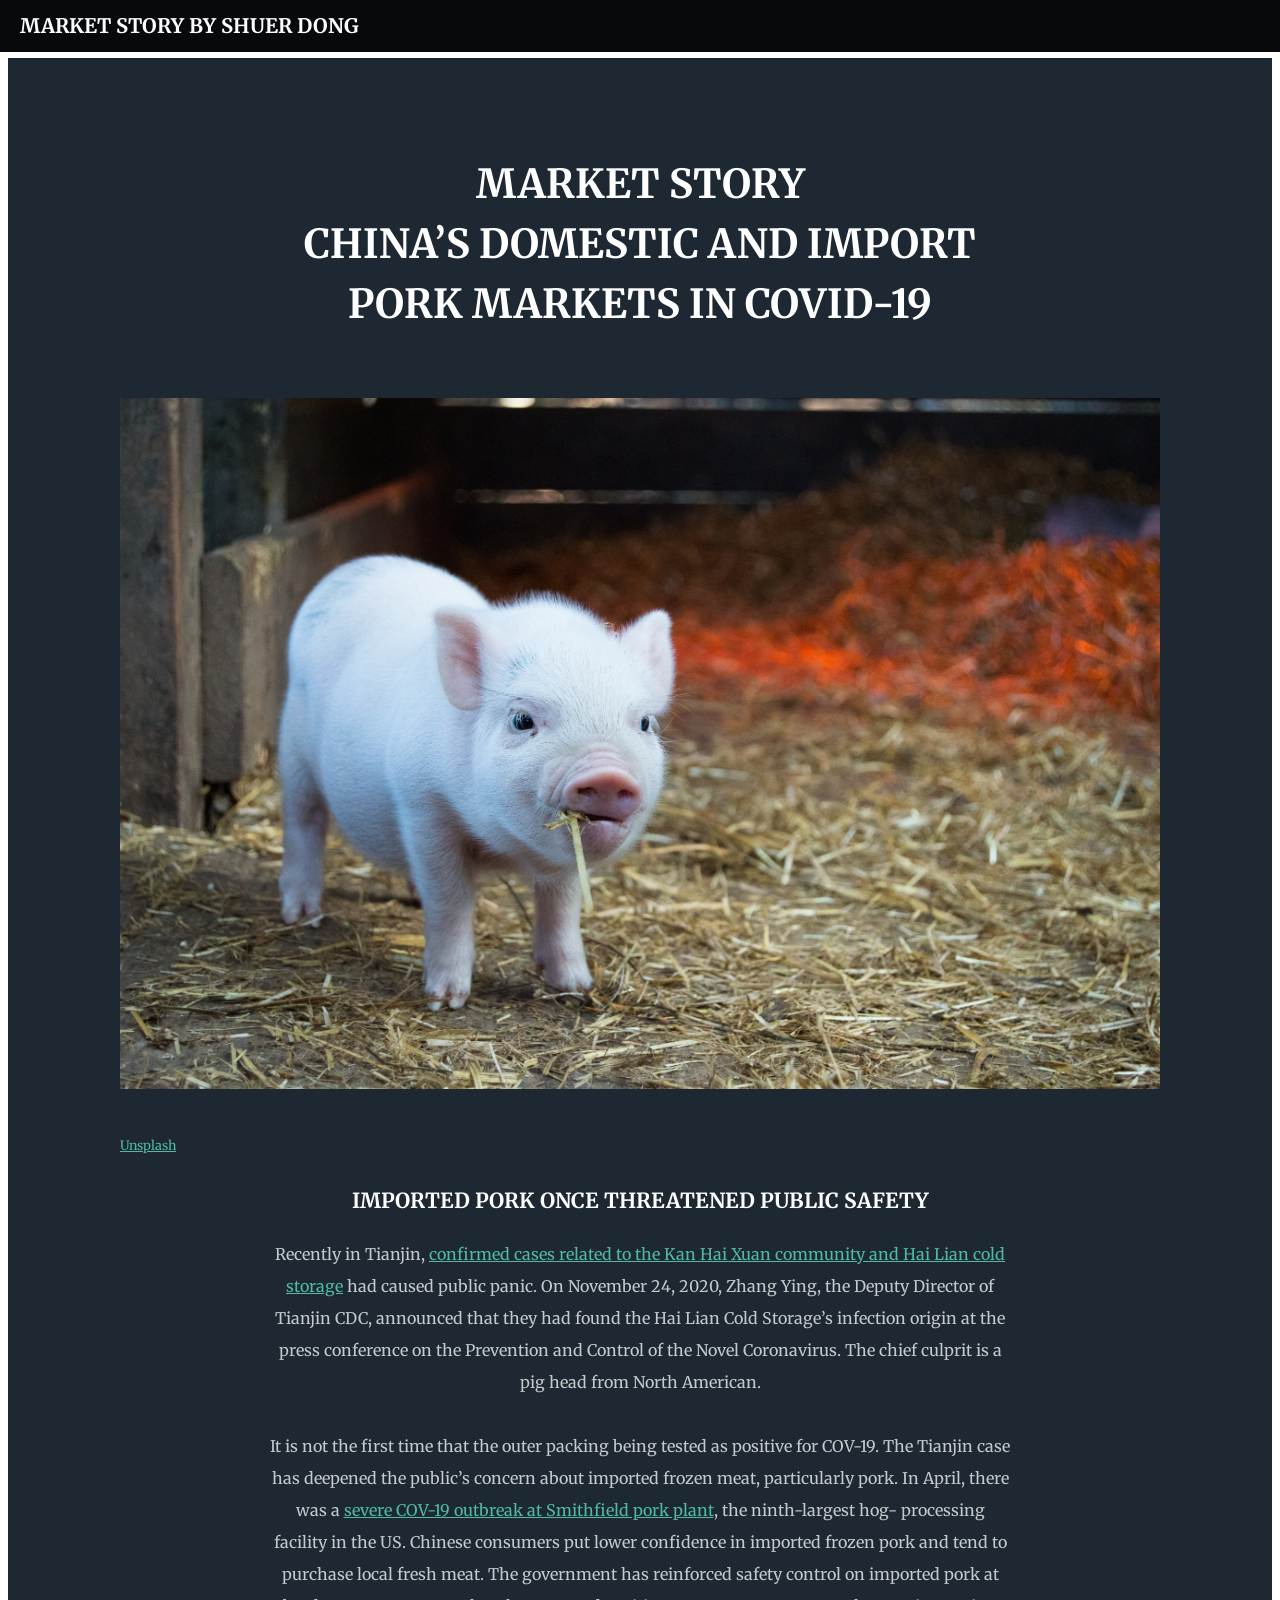
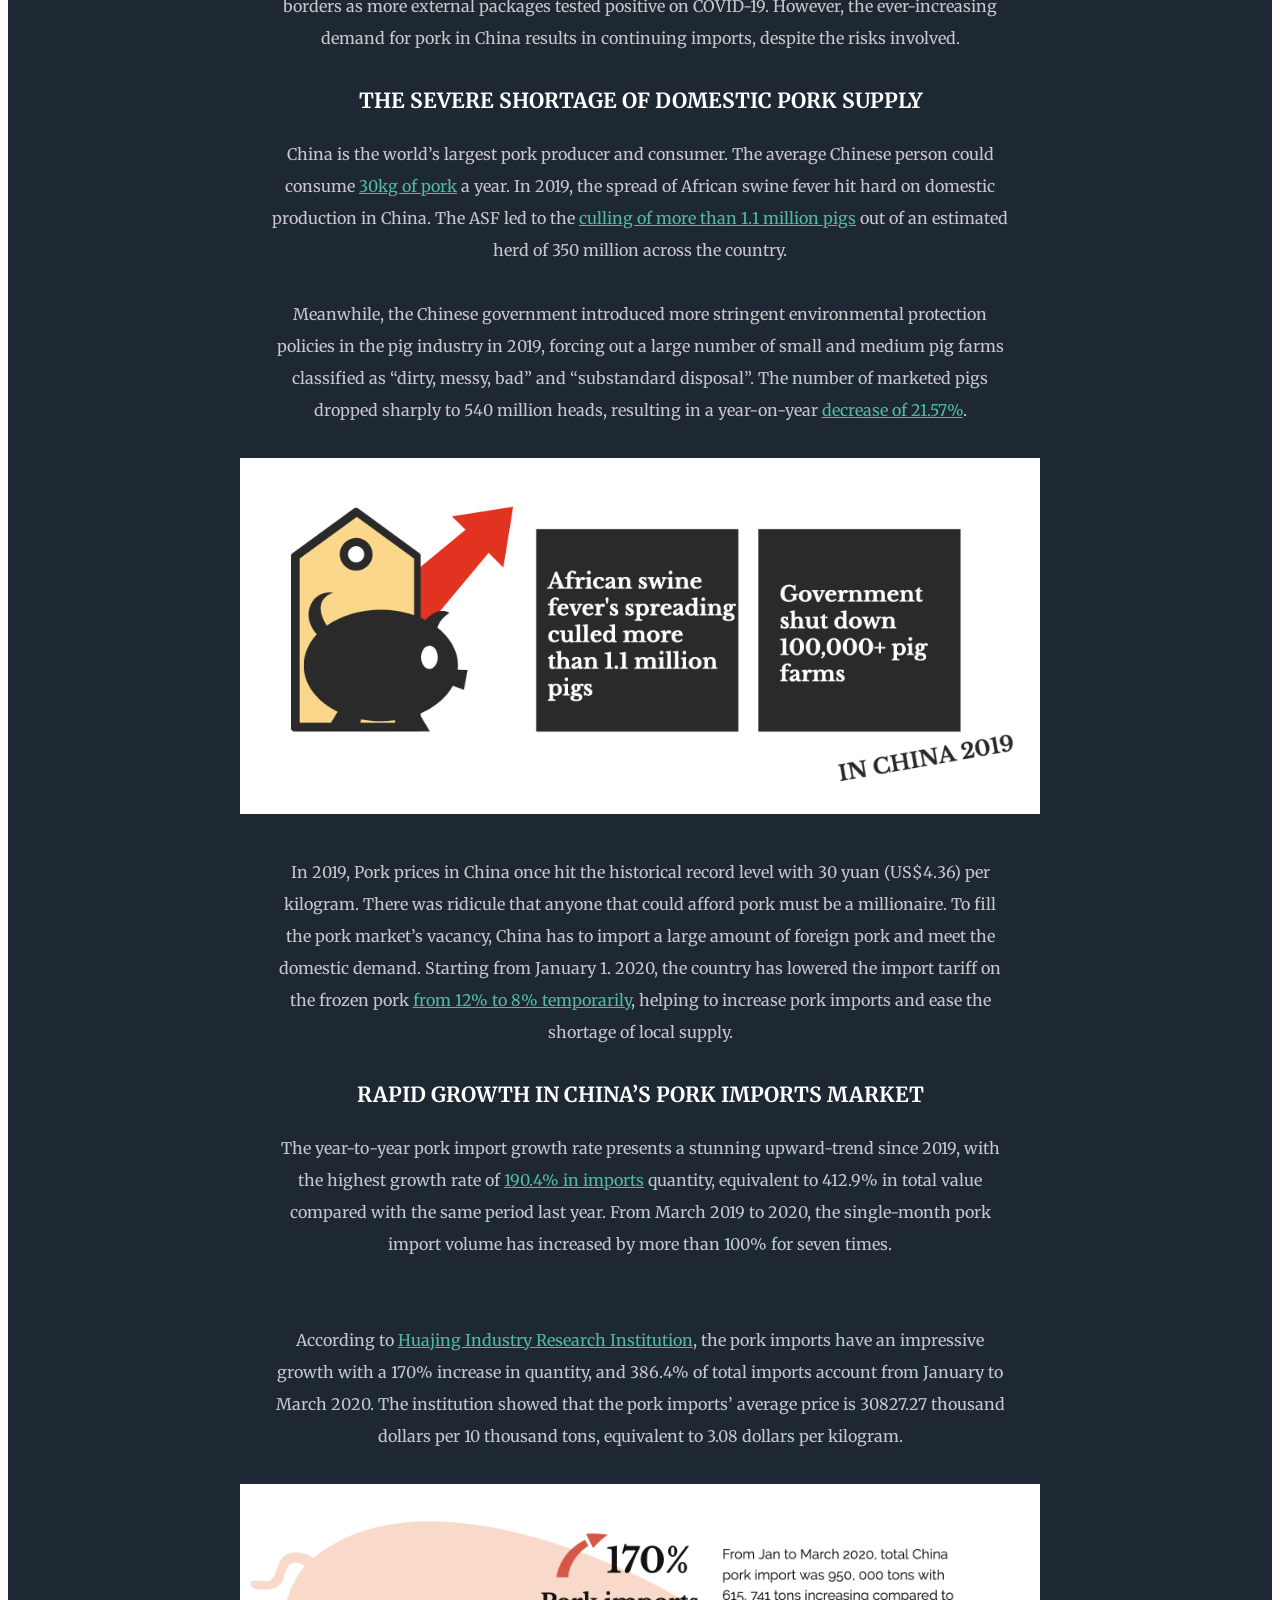
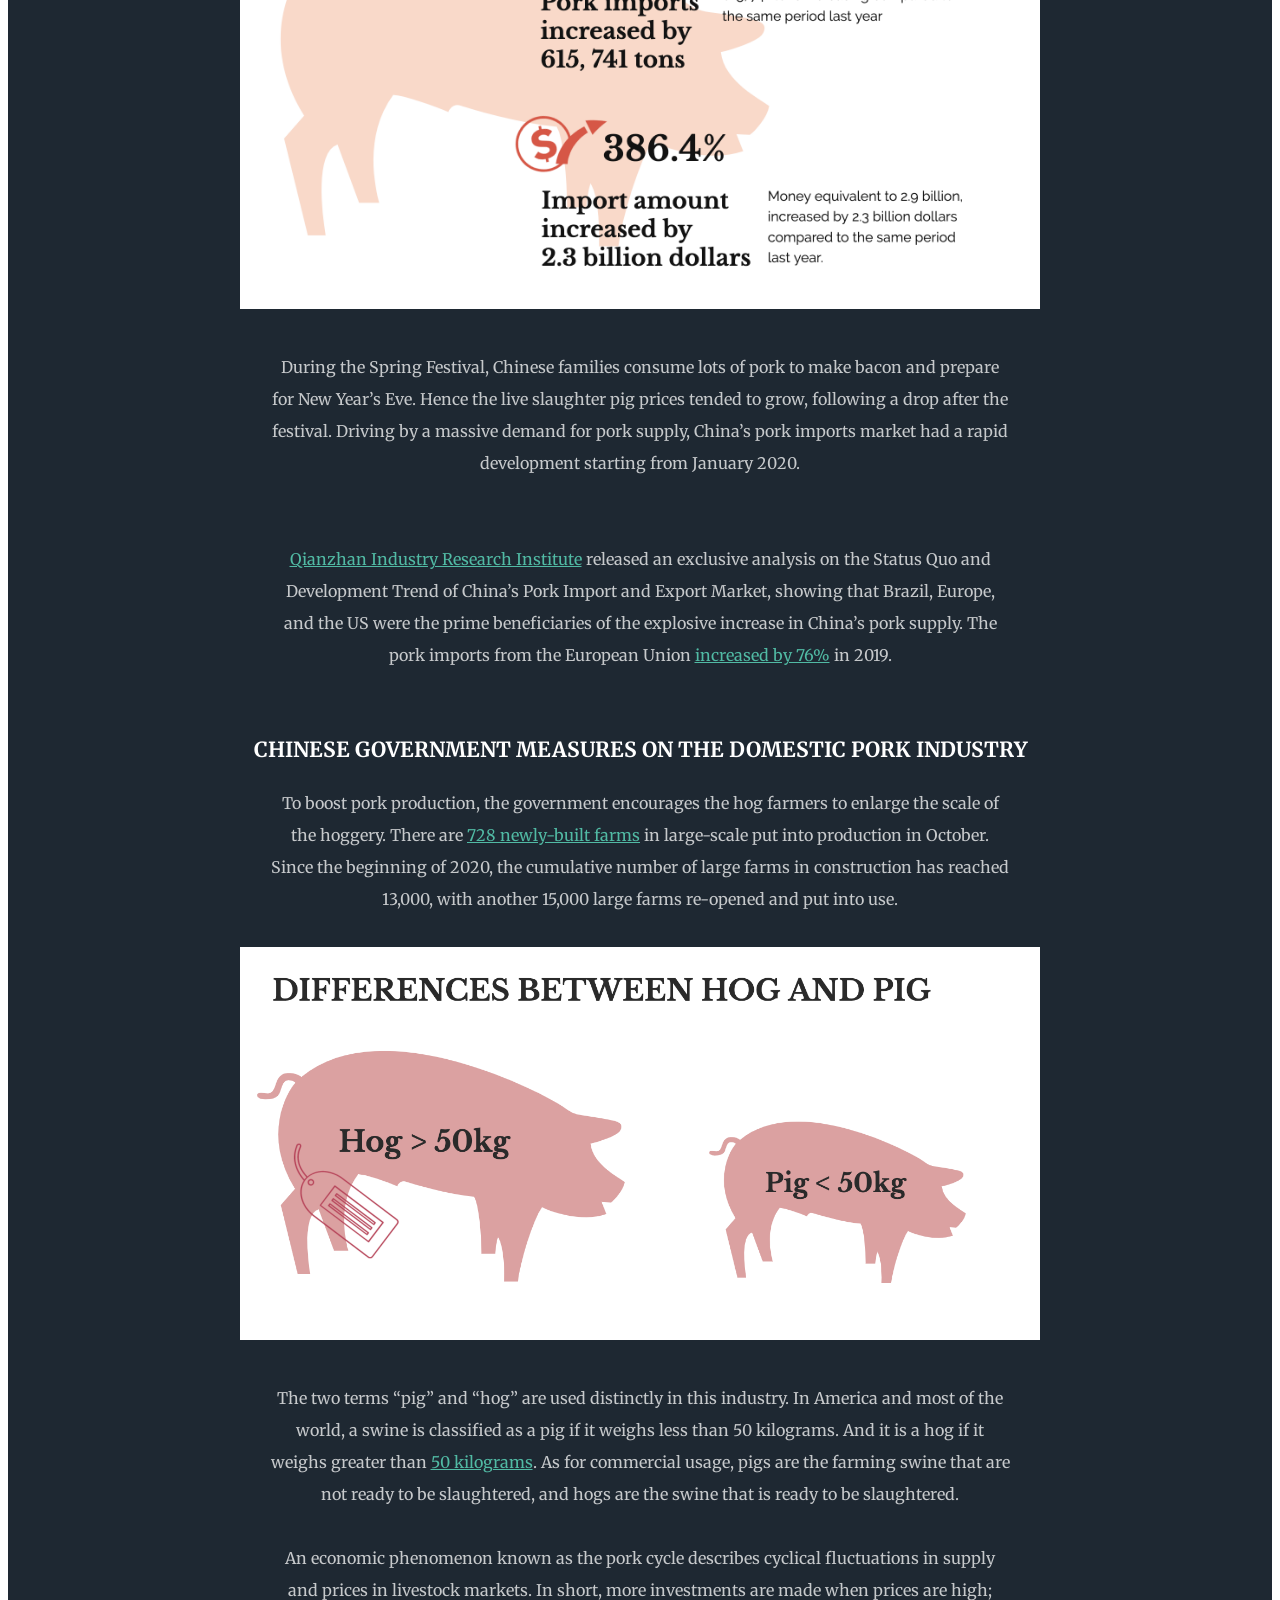
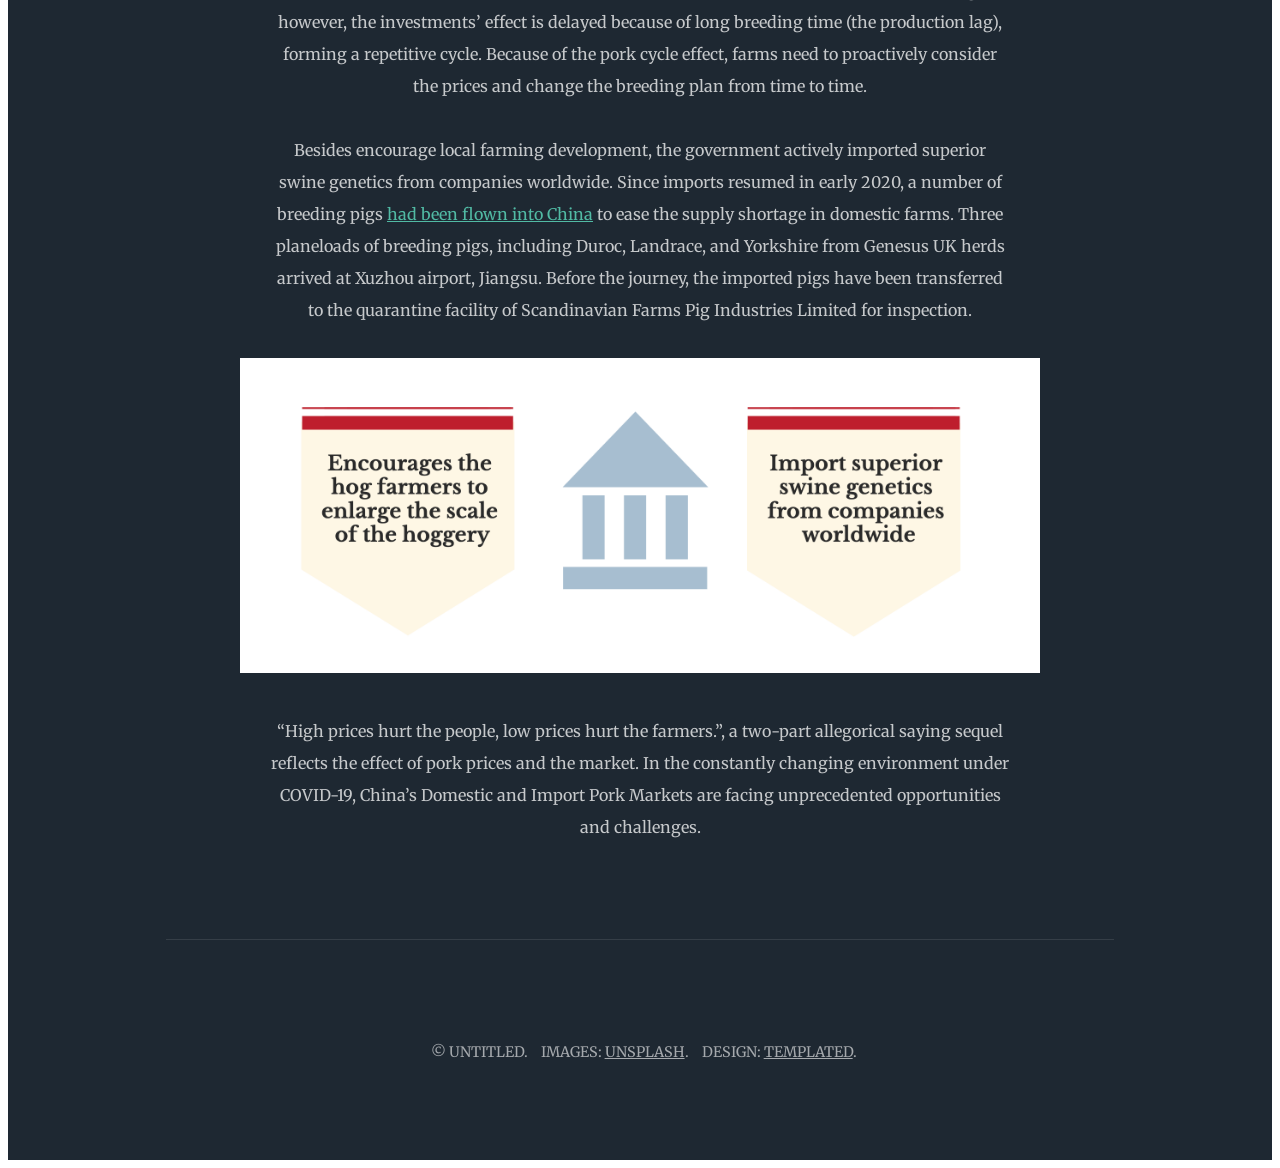
<file: index.html>
<!DOCTYPE HTML>
<!--
	Retrospect by TEMPLATED
	templated.co @templatedco
	Released for free under the Creative Commons Attribution 3.0 license (templated.co/license)
-->
<html>
<head>
    <title>Market Story by Shuer Dong</title>
    <meta charset="utf-8"/>
    <meta name="viewport" content="width=device-width, initial-scale=1"/>
    <!--[if lte IE 8]>
    <script src="assets/js/ie/html5shiv.js"></script><![endif]-->
    <link rel="stylesheet" href="assets/css/main.css"/>
    <!--[if lte IE 8]>
    <link rel="stylesheet" href="assets/css/ie8.css"/><![endif]-->
    <!--[if lte IE 9]>
    <link rel="stylesheet" href="assets/css/ie9.css"/><![endif]-->
    <link rel="stylesheet" type="text/css" href="//fonts.googleapis.com/css?family=Merriweather"/>

</head>
<body>

<!-- Header -->
<header id="header">
    <h1><a href="index.html">Market Story by Shuer Dong</a></h1>
    <!--    <a href="#nav">Menu</a>-->
</header>

<!-- Nav -->
<!--<nav id="nav">-->
<!--    <ul class="links">-->
<!--        <li><a href="index.html">Home</a></li>-->
<!--        <li><a href="generic.html">Generic</a></li>-->
<!--        <li><a href="elements.html">Elements</a></li>-->
<!--    </ul>-->
<!--</nav>-->

<!-- Main -->
<section id="three" class="wrapper style2 special">
    <div class="inner">
        <header class="major narrow">
            <h2>Market Story<br>China’s Domestic and Import Pork Markets in COVID-19</h2>
            <!--            <p>Lorem ipsum dolor sit amet nullam id egestas urna aliquam</p>-->
        </header>

        <div class="img-with-text">
            <a class="image fit"><img src="images/banner.jpeg" alt=""/></a>
            <sub> <a href="http://unsplash.com"> Unsplash</a></sub>
        </div>
<!--        <a class="image fit"><img src="images/banner.jpeg" alt=""/></a>-->


        <header><br>
            <h3>Imported pork once threatened public safety</h3>
        </header>

        <p>
            Recently in Tianjin, <a href="https://news.mydrivers.com/1/725/725912.htm">confirmed cases related to the
            Kan Hai Xuan community and Hai Lian cold storage</a> had
            caused public panic. On November 24, 2020, Zhang Ying, the Deputy Director of Tianjin CDC, announced that
            they had found the Hai Lian Cold Storage’s infection origin at the press conference on the Prevention and
            Control of the Novel Coronavirus. The chief culprit is a pig head from North American.
        </p>

        <p>
            It is not the first time that the outer packing being tested as positive for COV-19. The Tianjin case has
            deepened the public’s concern about imported frozen meat, particularly pork. In April, there was a <a
                href="https://www.bbc.com/news/world-us-canada-52311877">severe
            COV-19 outbreak at Smithfield pork plant</a>, the ninth-largest hog- processing facility in the US. Chinese
            consumers put lower confidence in imported frozen pork and tend to purchase local fresh meat. The government
            has reinforced safety control on imported pork at borders as more external packages tested positive on
            COVID-19. However, the ever-increasing demand for pork in China results in continuing imports, despite the
            risks involved.
        </p>

        <header>
            <h3>The severe shortage of domestic pork supply</h3>
        </header>

        <p>
            China is the world’s largest pork producer and consumer. The average Chinese person could consume <a
                href="https://data.oecd.org/agroutput/meat-consumption.htm">30kg of
            pork</a> a year. In 2019, the spread of African swine fever hit hard on domestic production in China. The
            ASF
            led to the <a
                href="https://www.scmp.com/economy/china-economy/article/3020488/chinas-pork-prices-hit-record-level-2019-due-african-swine">culling
            of more than 1.1 million pigs</a> out of an estimated herd of 350 million across the country.
        </p>

        <p>
            Meanwhile, the Chinese government introduced more stringent environmental protection policies in the pig
            industry in 2019, forcing out a large number of small and medium pig farms classified as “dirty, messy, bad”
            and “substandard disposal”. The number of marketed pigs dropped sharply to 540 million heads, resulting in a
            year-on-year <a
                href="https://www.thepigsite.com/news/2020/07/genesus-global-market-report-chinas-pork-prices-back-on-the-rise">decrease
            of 21.57%</a>.
        </p>

        <a href="#" class="image middle"> <img src="images/pic01.png" width="800" height="auto" alt=""/></a>

        <p><br>
            In 2019, Pork prices in China once hit the historical record level with 30 yuan (US$4.36) per kilogram.
            There was ridicule that anyone that could afford pork must be a millionaire. To fill the pork market’s
            vacancy, China has to import a large amount of foreign pork and meet the domestic demand. Starting from
            January 1. 2020, the country has lowered the import tariff on the frozen pork <a
                    href="https://www.qianzhan.com/analyst/detail/220/200819-09a4f274.html">from 12% to 8%
                temporarily</a>,
            helping to increase pork imports and ease the shortage of local supply.
        </p>

        <header>
            <h3>Rapid growth in China’s pork imports market</h3>
        </header>

        <p>
            The year-to-year pork import growth rate presents a stunning upward-trend since 2019, with the highest
            growth rate of <a href="https://www.huaon.com/channel/tradedata/605984.html">190.4% in imports</a> quantity,
            equivalent to 412.9% in total value compared with the same period
            last year. From March 2019 to 2020, the single-month pork import volume has increased by more than 100% for
            seven times.
        </p>
        <center>
            <div class='tableauPlaceholder' id='viz1606481204704' style='position: middle'>
                <noscript><a href='#'><img alt=' '
                                           src='https:&#47;&#47;public.tableau.com&#47;static&#47;images&#47;Ye&#47;Year-on-yearGrouthRateofPorkImportsQuantityandValue&#47;Sheet2&#47;1_rss.png'
                                           style='border: none'/></a></noscript>
                <object class='tableauViz' style='display:none;'>
                    <param name='host_url' value='https%3A%2F%2Fpublic.tableau.com%2F'/>
                    <param name='embed_code_version' value='3'/>
                    <param name='site_root' value=''/>
                    <param name='name' value='Year-on-yearGrouthRateofPorkImportsQuantityandValue&#47;Sheet2'/>
                    <param name='tabs' value='no'/>
                    <param name='toolbar' value='no'/>
                    <param name='static_image'
                           value='https:&#47;&#47;public.tableau.com&#47;static&#47;images&#47;Ye&#47;Year-on-yearGrouthRateofPorkImportsQuantityandValue&#47;Sheet2&#47;1.png'/>
                    <param name='animate_transition' value='yes'/>
                    <param name='display_static_image' value='yes'/>
                    <param name='display_spinner' value='yes'/>
                    <param name='display_overlay' value='yes'/>
                    <param name='display_count' value='yes'/>
                    <param name='language' value='en-GB'/>
                </object>
            </div>
        </center>

        <script type='text/javascript'>
                                var divElement = document.getElementById('viz1606481204704');
                                var vizElement = divElement.getElementsByTagName('object')[0];
                                vizElement.style.width='85%';vizElement.style.height=(divElement.offsetWidth*0.75)+'px';
                                var scriptElement = document.createElement('script');
                                scriptElement.src = 'https://public.tableau.com/javascripts/api/viz_v1.js';
                                vizElement.parentNode.insertBefore(scriptElement, vizElement);







        </script>

        <p><br>
            According to <a href="https://www.huaon.com/channel/tradedata/605984.html">Huajing Industry Research
                Institution</a>, the pork imports have an impressive growth with a 170%
            increase in quantity, and 386.4% of total imports account from January to March 2020. The institution showed
            that the pork imports’ average price is 30827.27 thousand dollars per 10 thousand tons, equivalent to 3.08
            dollars per kilogram.
        </p>

        <img src="images/pic03.png" width="800" height="auto" alt=""/>

        <p><br>
            During the Spring Festival, Chinese families consume lots of pork to make bacon and prepare for New Year’s
            Eve. Hence the live slaughter pig prices tended to grow, following a drop after the festival. Driving by a
            massive demand for pork supply, China’s pork imports market had a rapid development starting from January
            2020.
        </p>

        <center>
            <div class='tableauPlaceholder' id='viz1606492426951' style='position: relative'>
                <noscript><a href='#'><img alt=' '
                                           src='https:&#47;&#47;public.tableau.com&#47;static&#47;images&#47;Po&#47;PorkImportsQuantityandValuefrom2019-3to2020-3&#47;Sheet1&#47;1_rss.png'
                                           style='border: none'/></a></noscript>
                <object class='tableauViz' style='display:none;'>
                    <param name='host_url' value='https%3A%2F%2Fpublic.tableau.com%2F'/>
                    <param name='embed_code_version' value='3'/>
                    <param name='site_root' value=''/>
                    <param name='name' value='PorkImportsQuantityandValuefrom2019-3to2020-3&#47;Sheet1'/>
                    <param name='tabs' value='no'/>
                    <param name='toolbar' value='yes'/>
                    <param name='static_image'
                           value='https:&#47;&#47;public.tableau.com&#47;static&#47;images&#47;Po&#47;PorkImportsQuantityandValuefrom2019-3to2020-3&#47;Sheet1&#47;1.png'/>
                    <param name='animate_transition' value='yes'/>
                    <param name='display_static_image' value='yes'/>
                    <param name='display_spinner' value='yes'/>
                    <param name='display_overlay' value='yes'/>
                    <param name='display_count' value='yes'/>
                    <param name='language' value='en-GB'/>
                </object>
            </div>
        </center>

        <script type='text/javascript'>
                        var divElement = document.getElementById('viz1606492426951');
                        var vizElement = divElement.getElementsByTagName('object')[0];
                        vizElement.style.width='100%';vizElement.style.height=400+'px';
                        var scriptElement = document.createElement('script');
                        scriptElement.src = 'https://public.tableau.com/javascripts/api/viz_v1.js';
                        vizElement.parentNode.insertBefore(scriptElement, vizElement);



















        </script>

        <p><br>
            <a href="https://www.qianzhan.com/analyst/detail/220/200819-09a4f274.html">Qianzhan Industry Research
                Institute</a> released an exclusive analysis on the Status Quo and Development Trend
            of China’s Pork Import and Export Market, showing that Brazil, Europe, and the US were the prime
            beneficiaries of the explosive increase in China’s pork supply. The pork imports from the European Union
            <a href="https://www.thepigsite.com/news/2020/07/genesus-global-market-report-chinas-pork-prices-back-on-the-rise">increased
                by 76%</a> in 2019.
        </p>

        <center>
            <div class='tableauPlaceholder' id='viz1606492978734' style='position: relative'>
                <noscript><a href='#'><img alt=' '
                                           src='https:&#47;&#47;public.tableau.com&#47;static&#47;images&#47;Ch&#47;ChinasMeatImportsintheFristHalfof2020byCountries&#47;Sheet2&#47;1_rss.png'
                                           style='border: none'/></a></noscript>
                <object class='tableauViz' style='display:none;'>
                    <param name='host_url' value='https%3A%2F%2Fpublic.tableau.com%2F'/>
                    <param name='embed_code_version' value='3'/>
                    <param name='site_root' value=''/>
                    <param name='name' value='ChinasMeatImportsintheFristHalfof2020byCountries&#47;Sheet2'/>
                    <param name='tabs' value='no'/>
                    <param name='toolbar' value='yes'/>
                    <param name='static_image'
                           value='https:&#47;&#47;public.tableau.com&#47;static&#47;images&#47;Ch&#47;ChinasMeatImportsintheFristHalfof2020byCountries&#47;Sheet2&#47;1.png'/>
                    <param name='animate_transition' value='yes'/>
                    <param name='display_static_image' value='yes'/>
                    <param name='display_spinner' value='yes'/>
                    <param name='display_overlay' value='yes'/>
                    <param name='display_count' value='yes'/>
                    <param name='language' value='en-GB'/>
                </object>
            </div>
        </center>

        <script type='text/javascript'>
                                var divElement = document.getElementById('viz1606492978734');
                                var vizElement = divElement.getElementsByTagName('object')[0];
                                vizElement.style.width='80%';vizElement.style.height=550+'px';
                                var scriptElement = document.createElement('script');
                                scriptElement.src = 'https://public.tableau.com/javascripts/api/viz_v1.js';
                                vizElement.parentNode.insertBefore(scriptElement, vizElement);







        </script>
        <br>
        <header>
            <h3>Chinese government measures on the domestic pork industry</h3>
        </header>

        <p>
            To boost pork production, the government encourages the hog farmers to enlarge the scale of the hoggery.
            There are <a href="http://www.gov.cn/shuju/2020-11/19/content_5562505.htm">728 newly-built farms</a> in
            large-scale put into production in October. Since the beginning of 2020,
            the cumulative number of large farms in construction has reached 13,000, with another 15,000 large farms
            re-opened and put into use.
        </p>

        <center>
            <img src="images/pic02.png" width="800" height="auto" alt=""/>
        </center>
        <p><br>
            The two terms “pig” and “hog” are used distinctly in this industry. In America and most of the world, a
            swine is classified as a pig if it weighs less than 50 kilograms. And it is a hog if it weighs greater than
            <a href="http://www.differencebetween.net/science/nature/animals-nature/differences-between-a-hog-and-a-pig/">50
                kilograms</a>. As for commercial usage, pigs are the farming swine that are not ready to be slaughtered,
            and
            hogs are the swine that is ready to be slaughtered.
        </p>

        <p>
            An economic phenomenon known as the pork cycle describes cyclical fluctuations in supply and prices in
            livestock markets. In short, more investments are made when prices are high; however, the investments’
            effect is delayed because of long breeding time (the production lag), forming a repetitive cycle. Because of
            the pork cycle effect, farms need to proactively consider the prices and change the breeding plan from time
            to time.
        </p>

        <p>
            Besides encourage local farming development, the government actively imported superior swine genetics from
            companies worldwide. Since imports resumed in early 2020, a number of breeding pigs <a
                href="https://www.thepigsite.com/news/2020/07/genesus-global-market-report-chinas-pork-prices-back-on-the-rise">had
            been flown into China</a> to ease the supply shortage in domestic farms. Three planeloads of breeding pigs,
            including Duroc,
            Landrace, and Yorkshire from Genesus UK herds arrived at Xuzhou airport, Jiangsu. Before the journey, the
            imported pigs have been transferred to the quarantine facility of Scandinavian Farms Pig Industries Limited
            for inspection.
        </p>

        <center>
            <img src="images/pic04.png" width="800" height="auto" alt=""/>
        </center>

        <p><br>
            “High prices hurt the people, low prices hurt the farmers.”, a two-part allegorical saying sequel reflects
            the effect of pork prices and the market. In the constantly changing environment under COVID-19, China’s
            Domestic and Import Pork Markets are facing unprecedented opportunities and challenges.
            <br>
        </p>

    </div>
</section>


<!-- Footer -->
<footer id="footer">
    <div class="inner">
        <!--        <ul class="icons">-->
        <!--            <li><a href="#" class="icon fa-facebook">-->
        <!--                <span class="label">Facebook</span>-->
        <!--            </a></li>-->
        <!--            <li><a href="#" class="icon fa-twitter">-->
        <!--                <span class="label">Twitter</span>-->
        <!--            </a></li>-->
        <!--            <li><a href="#" class="icon fa-instagram">-->
        <!--                <span class="label">Instagram</span>-->
        <!--            </a></li>-->
        <!--            <li><a href="#" class="icon fa-linkedin">-->
        <!--                <span class="label">LinkedIn</span>-->
        <!--            </a></li>-->
        <!--        </ul>-->
        <ul class="copyright">
            <li>&copy; Untitled.</li>
            <li>Images: <a href="http://unsplash.com">Unsplash</a>.</li>
            <li>Design: <a href="http://templated.co">TEMPLATED</a>.</li>
        </ul>
    </div>
</footer>


<!-- Scripts -->
<script src="assets/js/jquery.min.js"></script>
<script src="assets/js/skel.min.js"></script>
<script src="assets/js/util.js"></script>
<!--[if lte IE 8]>
<script src="assets/js/ie/respond.min.js"></script><![endif]-->
<script src="assets/js/main.js"></script>

</body>
</html>
</file>
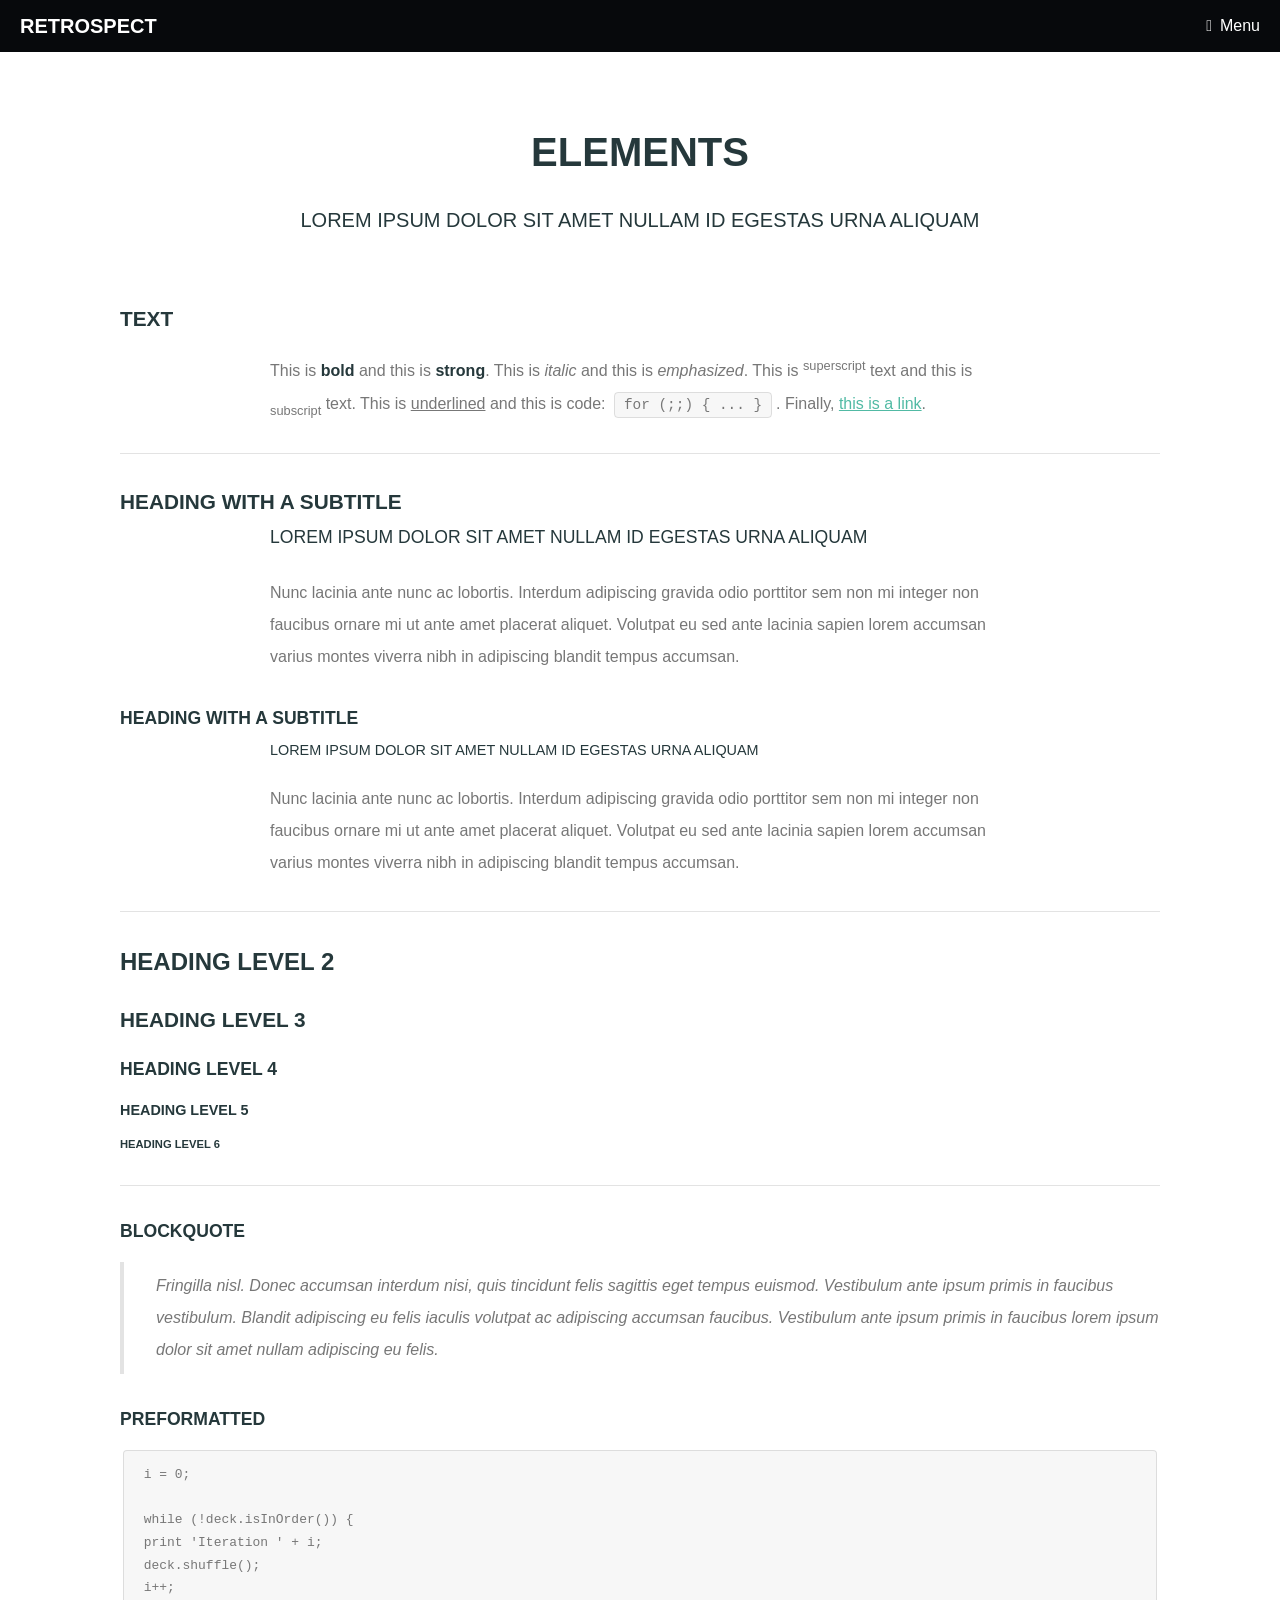
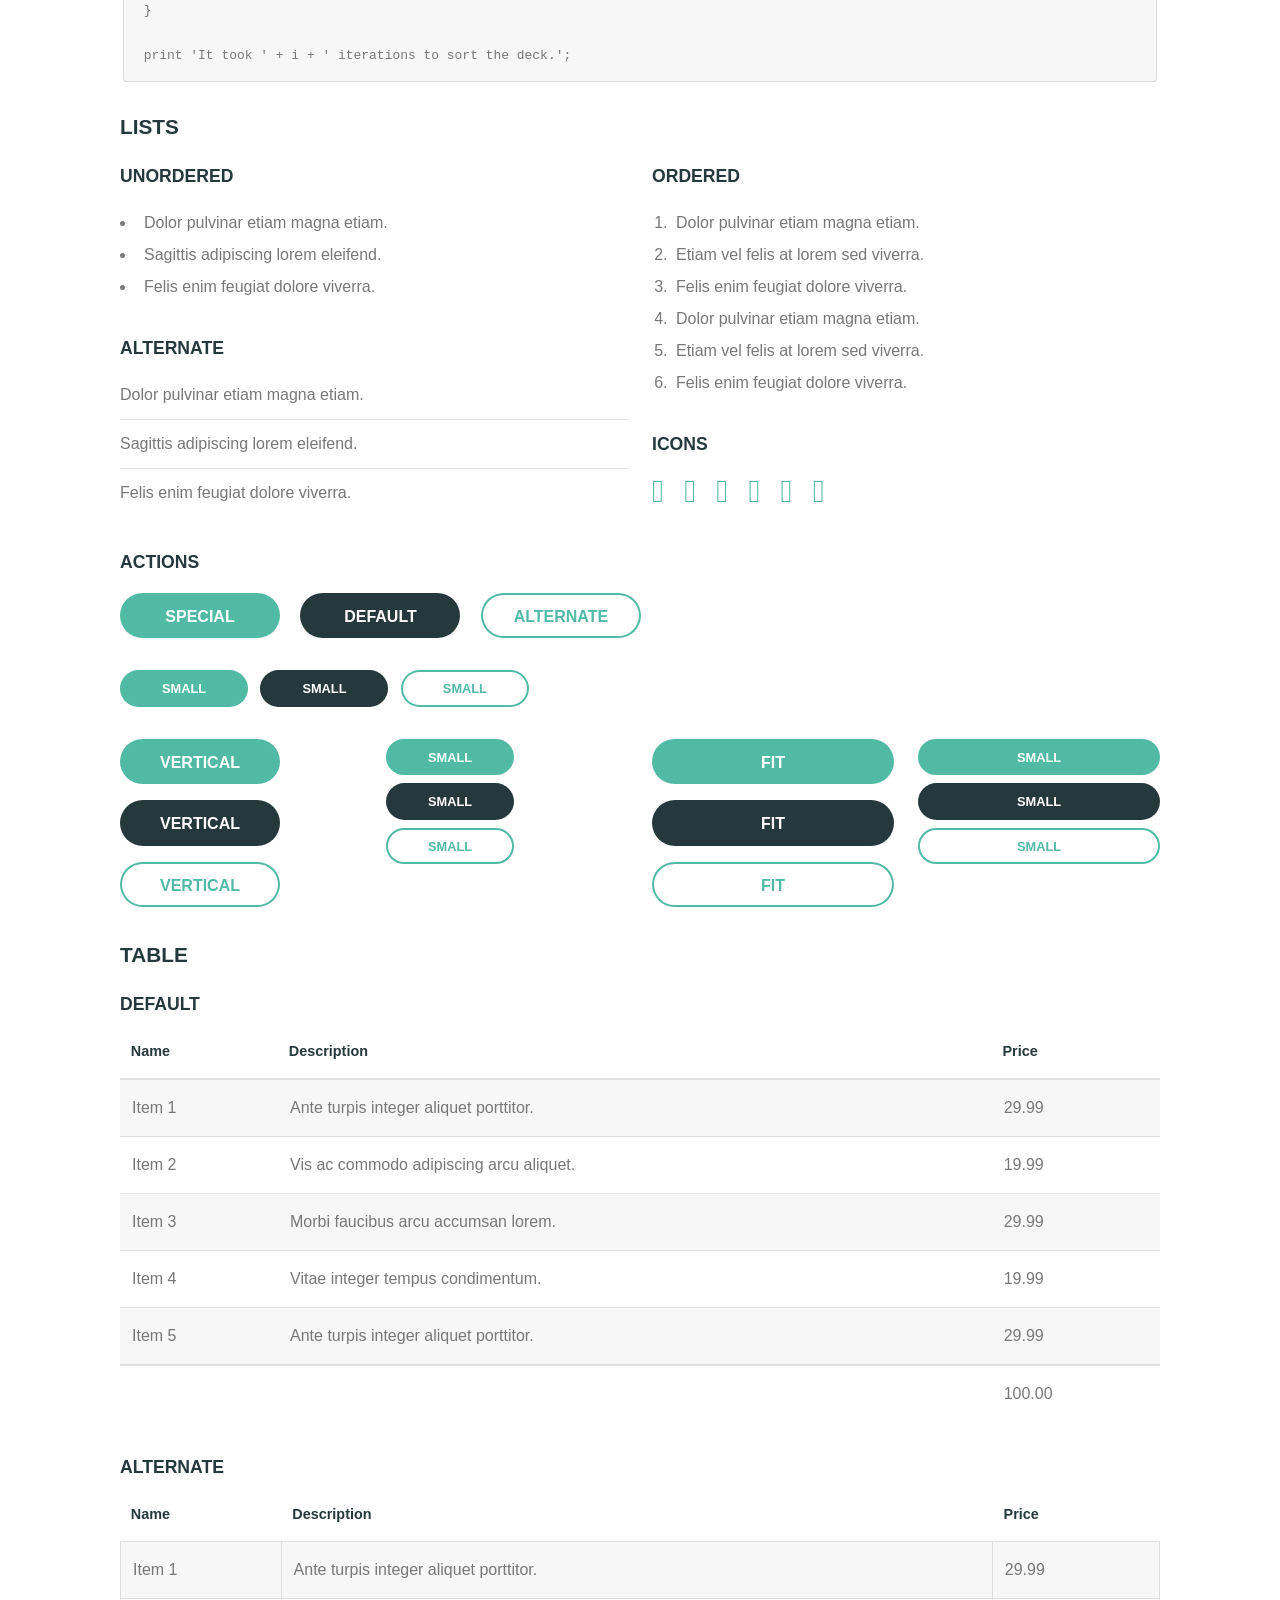
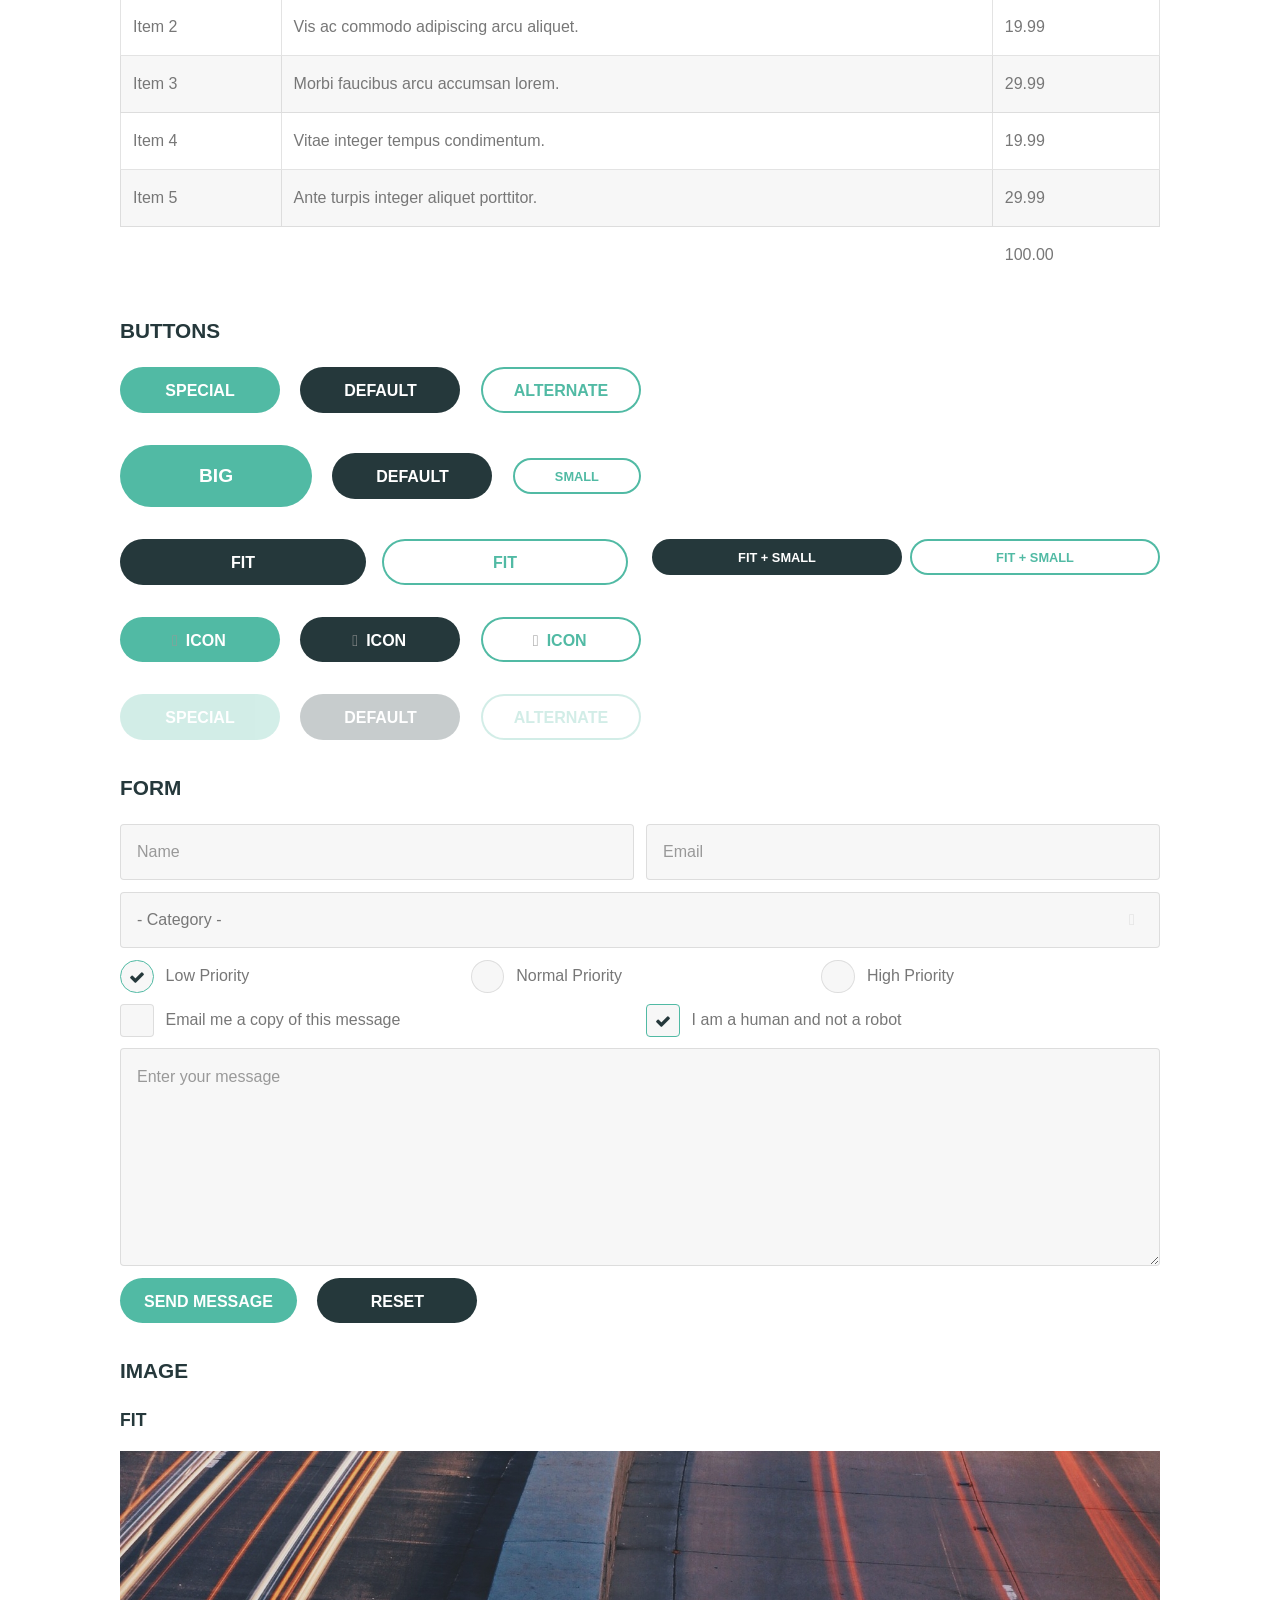
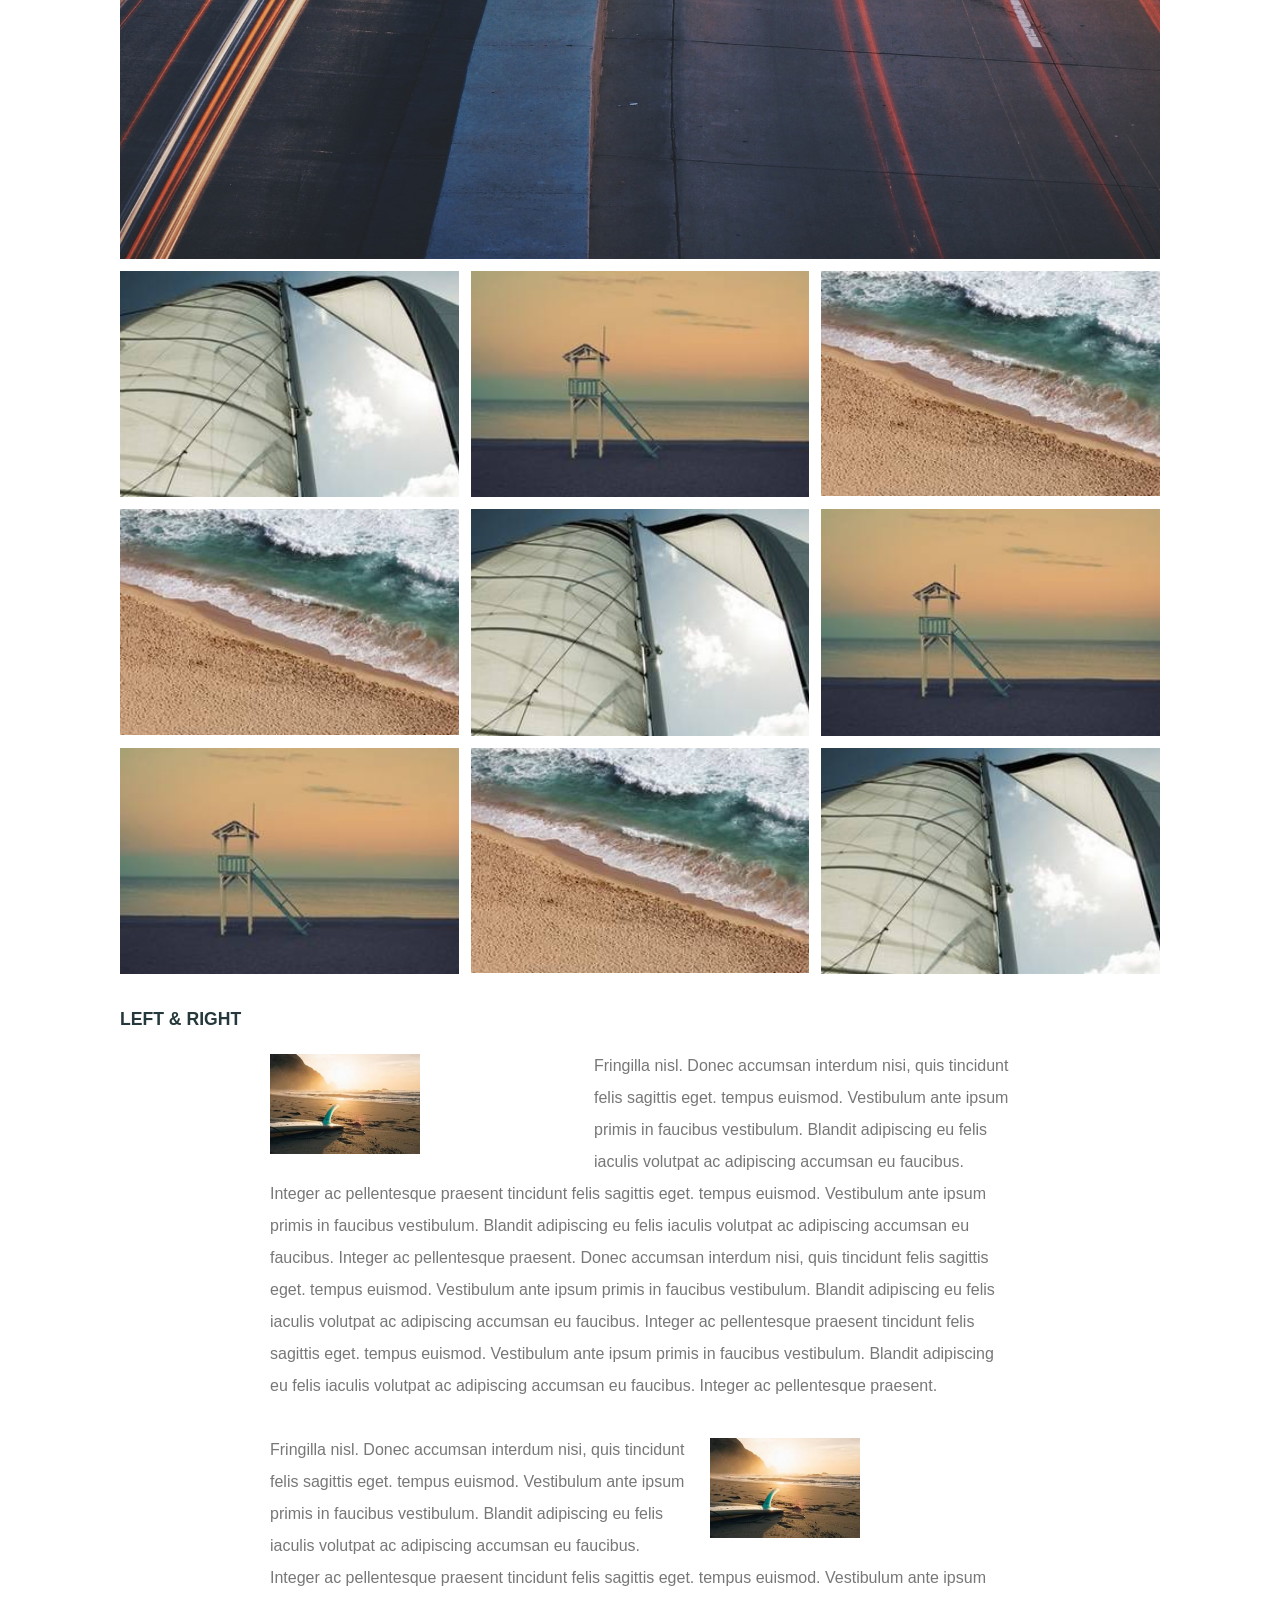
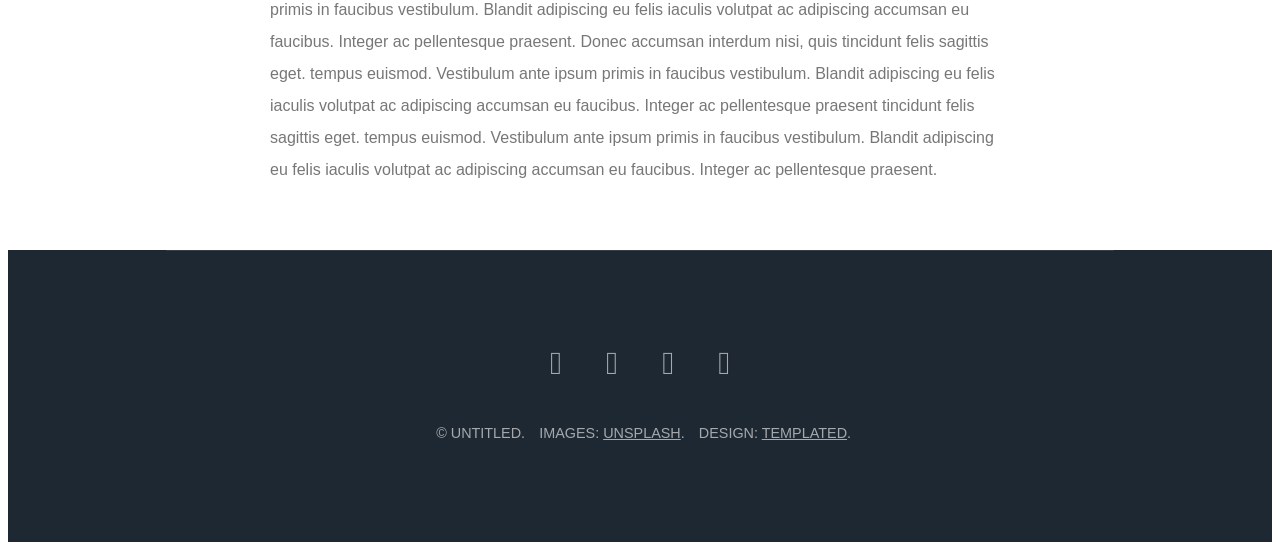
<file: elements.html>
<!DOCTYPE HTML>
<!--
	Retrospect by TEMPLATED
	templated.co @templatedco
	Released for free under the Creative Commons Attribution 3.0 license (templated.co/license)
-->
<html>
	<head>
		<title>Elements - Retrospect by TEMPLATED</title>
		<meta charset="utf-8" />
		<meta name="viewport" content="width=device-width, initial-scale=1" />
		<!--[if lte IE 8]><script src="assets/js/ie/html5shiv.js"></script><![endif]-->
		<link rel="stylesheet" href="assets/css/main.css" />
		<!--[if lte IE 8]><link rel="stylesheet" href="assets/css/ie8.css" /><![endif]-->
		<!--[if lte IE 9]><link rel="stylesheet" href="assets/css/ie9.css" /><![endif]-->
	</head>
	<body>

		<!-- Header -->
			<header id="header" class="skel-layers-fixed">
				<h1><a href="index.html">Retrospect</a></h1>
				<a href="#nav">Menu</a>
			</header>

		<!-- Nav -->
			<nav id="nav">
				<ul class="links">
					<li><a href="index.html">Home</a></li>
					<li><a href="generic.html">Generic</a></li>
					<li><a href="elements.html">Elements</a></li>
				</ul>
			</nav>

		<!-- Main -->
			<section id="main" class="wrapper">
				<div class="container">
					<header class="major special">
						<h2>Elements</h2>
						<p>Lorem ipsum dolor sit amet nullam id egestas urna aliquam</p>
					</header>

					<!-- Text -->
						<section>
							<h3>Text</h3>
							<p>This is <b>bold</b> and this is <strong>strong</strong>. This is <i>italic</i> and this is <em>emphasized</em>.
							This is <sup>superscript</sup> text and this is <sub>subscript</sub> text.
							This is <u>underlined</u> and this is code: <code>for (;;) { ... }</code>. Finally, <a href="#">this is a link</a>.</p>

							<hr />

							<header>
								<h3>Heading with a Subtitle</h3>
								<p>Lorem ipsum dolor sit amet nullam id egestas urna aliquam</p>
							</header>
							<p>Nunc lacinia ante nunc ac lobortis. Interdum adipiscing gravida odio porttitor sem non mi integer non faucibus ornare mi ut ante amet placerat aliquet. Volutpat eu sed ante lacinia sapien lorem accumsan varius montes viverra nibh in adipiscing blandit tempus accumsan.</p>
							<header>
								<h4>Heading with a Subtitle</h4>
								<p>Lorem ipsum dolor sit amet nullam id egestas urna aliquam</p>
							</header>
							<p>Nunc lacinia ante nunc ac lobortis. Interdum adipiscing gravida odio porttitor sem non mi integer non faucibus ornare mi ut ante amet placerat aliquet. Volutpat eu sed ante lacinia sapien lorem accumsan varius montes viverra nibh in adipiscing blandit tempus accumsan.</p>

							<hr />

							<h2>Heading Level 2</h2>
							<h3>Heading Level 3</h3>
							<h4>Heading Level 4</h4>
							<h5>Heading Level 5</h5>
							<h6>Heading Level 6</h6>

							<hr />

							<h4>Blockquote</h4>
							<blockquote>Fringilla nisl. Donec accumsan interdum nisi, quis tincidunt felis sagittis eget tempus euismod. Vestibulum ante ipsum primis in faucibus vestibulum. Blandit adipiscing eu felis iaculis volutpat ac adipiscing accumsan faucibus. Vestibulum ante ipsum primis in faucibus lorem ipsum dolor sit amet nullam adipiscing eu felis.</blockquote>

							<h4>Preformatted</h4>
							<pre><code>i = 0;

while (!deck.isInOrder()) {
print 'Iteration ' + i;
deck.shuffle();
i++;
}

print 'It took ' + i + ' iterations to sort the deck.';</code></pre>
						</section>

					<!-- Lists -->
						<section>
							<h3>Lists</h3>
							<div class="row">
								<div class="6u 12u$(xsmall)">

									<h4>Unordered</h4>
									<ul>
										<li>Dolor pulvinar etiam magna etiam.</li>
										<li>Sagittis adipiscing lorem eleifend.</li>
										<li>Felis enim feugiat dolore viverra.</li>
									</ul>

									<h4>Alternate</h4>
									<ul class="alt">
										<li>Dolor pulvinar etiam magna etiam.</li>
										<li>Sagittis adipiscing lorem eleifend.</li>
										<li>Felis enim feugiat dolore viverra.</li>
									</ul>

								</div>
								<div class="6u$ 12u$(xsmall)">

									<h4>Ordered</h4>
									<ol>
										<li>Dolor pulvinar etiam magna etiam.</li>
										<li>Etiam vel felis at lorem sed viverra.</li>
										<li>Felis enim feugiat dolore viverra.</li>
										<li>Dolor pulvinar etiam magna etiam.</li>
										<li>Etiam vel felis at lorem sed viverra.</li>
										<li>Felis enim feugiat dolore viverra.</li>
									</ol>

									<h4>Icons</h4>
									<ul class="icons">
										<li><a href="#" class="icon fa-twitter"><span class="label">Twitter</span></a></li>
										<li><a href="#" class="icon fa-facebook"><span class="label">Facebook</span></a></li>
										<li><a href="#" class="icon fa-instagram"><span class="label">Instagram</span></a></li>
										<li><a href="#" class="icon fa-github"><span class="label">Github</span></a></li>
										<li><a href="#" class="icon fa-dribbble"><span class="label">Dribbble</span></a></li>
										<li><a href="#" class="icon fa-tumblr"><span class="label">Tumblr</span></a></li>
									</ul>

								</div>
							</div>

							<h4>Actions</h4>
							<ul class="actions">
								<li><a href="#" class="button special">Special</a></li>
								<li><a href="#" class="button">Default</a></li>
								<li><a href="#" class="button alt">Alternate</a></li>
							</ul>
							<ul class="actions small">
								<li><a href="#" class="button special small">Small</a></li>
								<li><a href="#" class="button small">Small</a></li>
								<li><a href="#" class="button alt small">Small</a></li>
							</ul>
							<div class="row">
								<div class="3u 6u(small) 12u$(xsmall)">
									<ul class="actions vertical">
										<li><a href="#" class="button special">Vertical</a></li>
										<li><a href="#" class="button">Vertical</a></li>
										<li><a href="#" class="button alt">Vertical</a></li>
									</ul>
								</div>
								<div class="3u 6u$(small) 12u$(xsmall)">
									<ul class="actions vertical small">
										<li><a href="#" class="button special small">Small</a></li>
										<li><a href="#" class="button small">Small</a></li>
										<li><a href="#" class="button alt small">Small</a></li>
									</ul>
								</div>
								<div class="3u 6u(small) 12u$(xsmall)">
									<ul class="actions vertical">
										<li><a href="#" class="button special fit">Fit</a></li>
										<li><a href="#" class="button fit">Fit</a></li>
										<li><a href="#" class="button alt fit">Fit</a></li>
									</ul>
								</div>
								<div class="3u$ 6u$(small) 12u$(xsmall)">
									<ul class="actions vertical small">
										<li><a href="#" class="button special small fit">Small</a></li>
										<li><a href="#" class="button small fit">Small</a></li>
										<li><a href="#" class="button alt small fit">Small</a></li>
									</ul>
								</div>
							</div>
						</section>

					<!-- Table -->
						<section>
							<h3>Table</h3>
							<h4>Default</h4>
							<div class="table-wrapper">
								<table>
									<thead>
										<tr>
											<th>Name</th>
											<th>Description</th>
											<th>Price</th>
										</tr>
									</thead>
									<tbody>
										<tr>
											<td>Item 1</td>
											<td>Ante turpis integer aliquet porttitor.</td>
											<td>29.99</td>
										</tr>
										<tr>
											<td>Item 2</td>
											<td>Vis ac commodo adipiscing arcu aliquet.</td>
											<td>19.99</td>
										</tr>
										<tr>
											<td>Item 3</td>
											<td> Morbi faucibus arcu accumsan lorem.</td>
											<td>29.99</td>
										</tr>
										<tr>
											<td>Item 4</td>
											<td>Vitae integer tempus condimentum.</td>
											<td>19.99</td>
										</tr>
										<tr>
											<td>Item 5</td>
											<td>Ante turpis integer aliquet porttitor.</td>
											<td>29.99</td>
										</tr>
									</tbody>
									<tfoot>
										<tr>
											<td colspan="2"></td>
											<td>100.00</td>
										</tr>
									</tfoot>
								</table>
							</div>
							<h4>Alternate</h4>
							<div class="table-wrapper">
								<table class="alt">
									<thead>
										<tr>
											<th>Name</th>
											<th>Description</th>
											<th>Price</th>
										</tr>
									</thead>
									<tbody>
										<tr>
											<td>Item 1</td>
											<td>Ante turpis integer aliquet porttitor.</td>
											<td>29.99</td>
										</tr>
										<tr>
											<td>Item 2</td>
											<td>Vis ac commodo adipiscing arcu aliquet.</td>
											<td>19.99</td>
										</tr>
										<tr>
											<td>Item 3</td>
											<td> Morbi faucibus arcu accumsan lorem.</td>
											<td>29.99</td>
										</tr>
										<tr>
											<td>Item 4</td>
											<td>Vitae integer tempus condimentum.</td>
											<td>19.99</td>
										</tr>
										<tr>
											<td>Item 5</td>
											<td>Ante turpis integer aliquet porttitor.</td>
											<td>29.99</td>
										</tr>
									</tbody>
									<tfoot>
										<tr>
											<td colspan="2"></td>
											<td>100.00</td>
										</tr>
									</tfoot>
								</table>
							</div>
						</section>

					<!-- Buttons -->
						<section>
							<h3>Buttons</h3>
							<ul class="actions">
								<li><a href="#" class="button special">Special</a></li>
								<li><a href="#" class="button">Default</a></li>
								<li><a href="#" class="button alt">Alternate</a></li>
							</ul>
							<ul class="actions">
								<li><a href="#" class="button special big">Big</a></li>
								<li><a href="#" class="button">Default</a></li>
								<li><a href="#" class="button alt small">Small</a></li>
							</ul>
							<div class="row">
								<div class="6u 12u$(xsmall)">
									<ul class="actions fit">
										<li><a href="#" class="button fit">Fit</a></li>
										<li><a href="#" class="button alt fit">Fit</a></li>
									</ul>
								</div>
								<div class="6u$ 12u$(xsmall)">
									<ul class="actions fit small">
										<li><a href="#" class="button fit small">Fit + Small</a></li>
										<li><a href="#" class="button alt fit small">Fit + Small</a></li>
									</ul>
								</div>
							</div>
							<ul class="actions">
								<li><a href="#" class="button special icon fa-download">Icon</a></li>
								<li><a href="#" class="button icon fa-download">Icon</a></li>
								<li><a href="#" class="button alt icon fa-download">Icon</a></li>
							</ul>
							<ul class="actions">
								<li><span class="button special disabled">Special</span></li>
								<li><span class="button disabled">Default</span></li>
								<li><span class="button alt disabled">Alternate</span></li>
							</ul>
						</section>

					<!-- Form -->
						<section>
							<h3>Form</h3>
							<form method="post" action="#">
								<div class="row uniform 50%">
									<div class="6u 12u$(xsmall)">
										<input type="text" name="name" id="name" value="" placeholder="Name" />
									</div>
									<div class="6u$ 12u$(xsmall)">
										<input type="email" name="email" id="email" value="" placeholder="Email" />
									</div>
									<div class="12u$">
										<div class="select-wrapper">
											<select name="category" id="category">
												<option value="">- Category -</option>
												<option value="1">Manufacturing</option>
												<option value="1">Shipping</option>
												<option value="1">Administration</option>
												<option value="1">Human Resources</option>
											</select>
										</div>
									</div>
									<div class="4u 12u$(xsmall)">
										<input type="radio" id="priority-low" name="priority" checked>
										<label for="priority-low">Low Priority</label>
									</div>
									<div class="4u 12u$(xsmall)">
										<input type="radio" id="priority-normal" name="priority">
										<label for="priority-normal">Normal Priority</label>
									</div>
									<div class="4u$ 12u$(xsmall)">
										<input type="radio" id="priority-high" name="priority">
										<label for="priority-high">High Priority</label>
									</div>
									<div class="6u 12u$(small)">
										<input type="checkbox" id="copy" name="copy">
										<label for="copy">Email me a copy of this message</label>
									</div>
									<div class="6u$ 12u$(small)">
										<input type="checkbox" id="human" name="human" checked>
										<label for="human">I am a human and not a robot</label>
									</div>
									<div class="12u$">
										<textarea name="message" id="message" placeholder="Enter your message" rows="6"></textarea>
									</div>
									<div class="12u$">
										<ul class="actions">
											<li><input type="submit" value="Send Message" class="special" /></li>
											<li><input type="reset" value="Reset" /></li>
										</ul>
									</div>
								</div>
							</form>
						</section>

					<!-- Image -->
						<section>
							<h3>Image</h3>
							<h4>Fit</h4>
							<div class="box alt">
								<div class="row 50% uniform">
									<div class="12u$"><span class="image fit"><img src="images/pic11.jpg" alt="" /></span></div>
									<div class="4u"><span class="image fit"><img src="images/pic03.jpg" alt="" /></span></div>
									<div class="4u"><span class="image fit"><img src="images/pic04.jpg" alt="" /></span></div>
									<div class="4u$"><span class="image fit"><img src="images/pic05.jpg" alt="" /></span></div>
									<div class="4u"><span class="image fit"><img src="images/pic05.jpg" alt="" /></span></div>
									<div class="4u"><span class="image fit"><img src="images/pic03.jpg" alt="" /></span></div>
									<div class="4u$"><span class="image fit"><img src="images/pic04.jpg" alt="" /></span></div>
									<div class="4u"><span class="image fit"><img src="images/pic04.jpg" alt="" /></span></div>
									<div class="4u"><span class="image fit"><img src="images/pic05.jpg" alt="" /></span></div>
									<div class="4u$"><span class="image fit"><img src="images/pic03.jpg" alt="" /></span></div>
								</div>
							</div>

							<h4>Left &amp; Right</h4>
							<p><span class="image left"><img src="images/pic06.jpg" alt="" /></span>Fringilla nisl. Donec accumsan interdum nisi, quis tincidunt felis sagittis eget. tempus euismod. Vestibulum ante ipsum primis in faucibus vestibulum. Blandit adipiscing eu felis iaculis volutpat ac adipiscing accumsan eu faucibus. Integer ac pellentesque praesent tincidunt felis sagittis eget. tempus euismod. Vestibulum ante ipsum primis in faucibus vestibulum. Blandit adipiscing eu felis iaculis volutpat ac adipiscing accumsan eu faucibus. Integer ac pellentesque praesent. Donec accumsan interdum nisi, quis tincidunt felis sagittis eget. tempus euismod. Vestibulum ante ipsum primis in faucibus vestibulum. Blandit adipiscing eu felis iaculis volutpat ac adipiscing accumsan eu faucibus. Integer ac pellentesque praesent tincidunt felis sagittis eget. tempus euismod. Vestibulum ante ipsum primis in faucibus vestibulum. Blandit adipiscing eu felis iaculis volutpat ac adipiscing accumsan eu faucibus. Integer ac pellentesque praesent.</p>
							<p><span class="image right"><img src="images/pic06.jpg" alt="" /></span>Fringilla nisl. Donec accumsan interdum nisi, quis tincidunt felis sagittis eget. tempus euismod. Vestibulum ante ipsum primis in faucibus vestibulum. Blandit adipiscing eu felis iaculis volutpat ac adipiscing accumsan eu faucibus. Integer ac pellentesque praesent tincidunt felis sagittis eget. tempus euismod. Vestibulum ante ipsum primis in faucibus vestibulum. Blandit adipiscing eu felis iaculis volutpat ac adipiscing accumsan eu faucibus. Integer ac pellentesque praesent. Donec accumsan interdum nisi, quis tincidunt felis sagittis eget. tempus euismod. Vestibulum ante ipsum primis in faucibus vestibulum. Blandit adipiscing eu felis iaculis volutpat ac adipiscing accumsan eu faucibus. Integer ac pellentesque praesent tincidunt felis sagittis eget. tempus euismod. Vestibulum ante ipsum primis in faucibus vestibulum. Blandit adipiscing eu felis iaculis volutpat ac adipiscing accumsan eu faucibus. Integer ac pellentesque praesent.</p>
						</section>

				</div>
			</section>

		<!-- Footer -->
			<footer id="footer">
				<div class="inner">
					<ul class="icons">
						<li><a href="#" class="icon fa-facebook">
							<span class="label">Facebook</span>
						</a></li>
						<li><a href="#" class="icon fa-twitter">
							<span class="label">Twitter</span>
						</a></li>
						<li><a href="#" class="icon fa-instagram">
							<span class="label">Instagram</span>
						</a></li>
						<li><a href="#" class="icon fa-linkedin">
							<span class="label">LinkedIn</span>
						</a></li>
					</ul>
					<ul class="copyright">
						<li>&copy; Untitled.</li>
						<li>Images: <a href="http://unsplash.com">Unsplash</a>.</li>
						<li>Design: <a href="http://templated.co">TEMPLATED</a>.</li>
					</ul>
				</div>
			</footer>

		<!-- Scripts -->
			<script src="assets/js/jquery.min.js"></script>
			<script src="assets/js/skel.min.js"></script>
			<script src="assets/js/util.js"></script>
			<!--[if lte IE 8]><script src="assets/js/ie/respond.min.js"></script><![endif]-->
			<script src="assets/js/main.js"></script>

	</body>
</html>
</file>
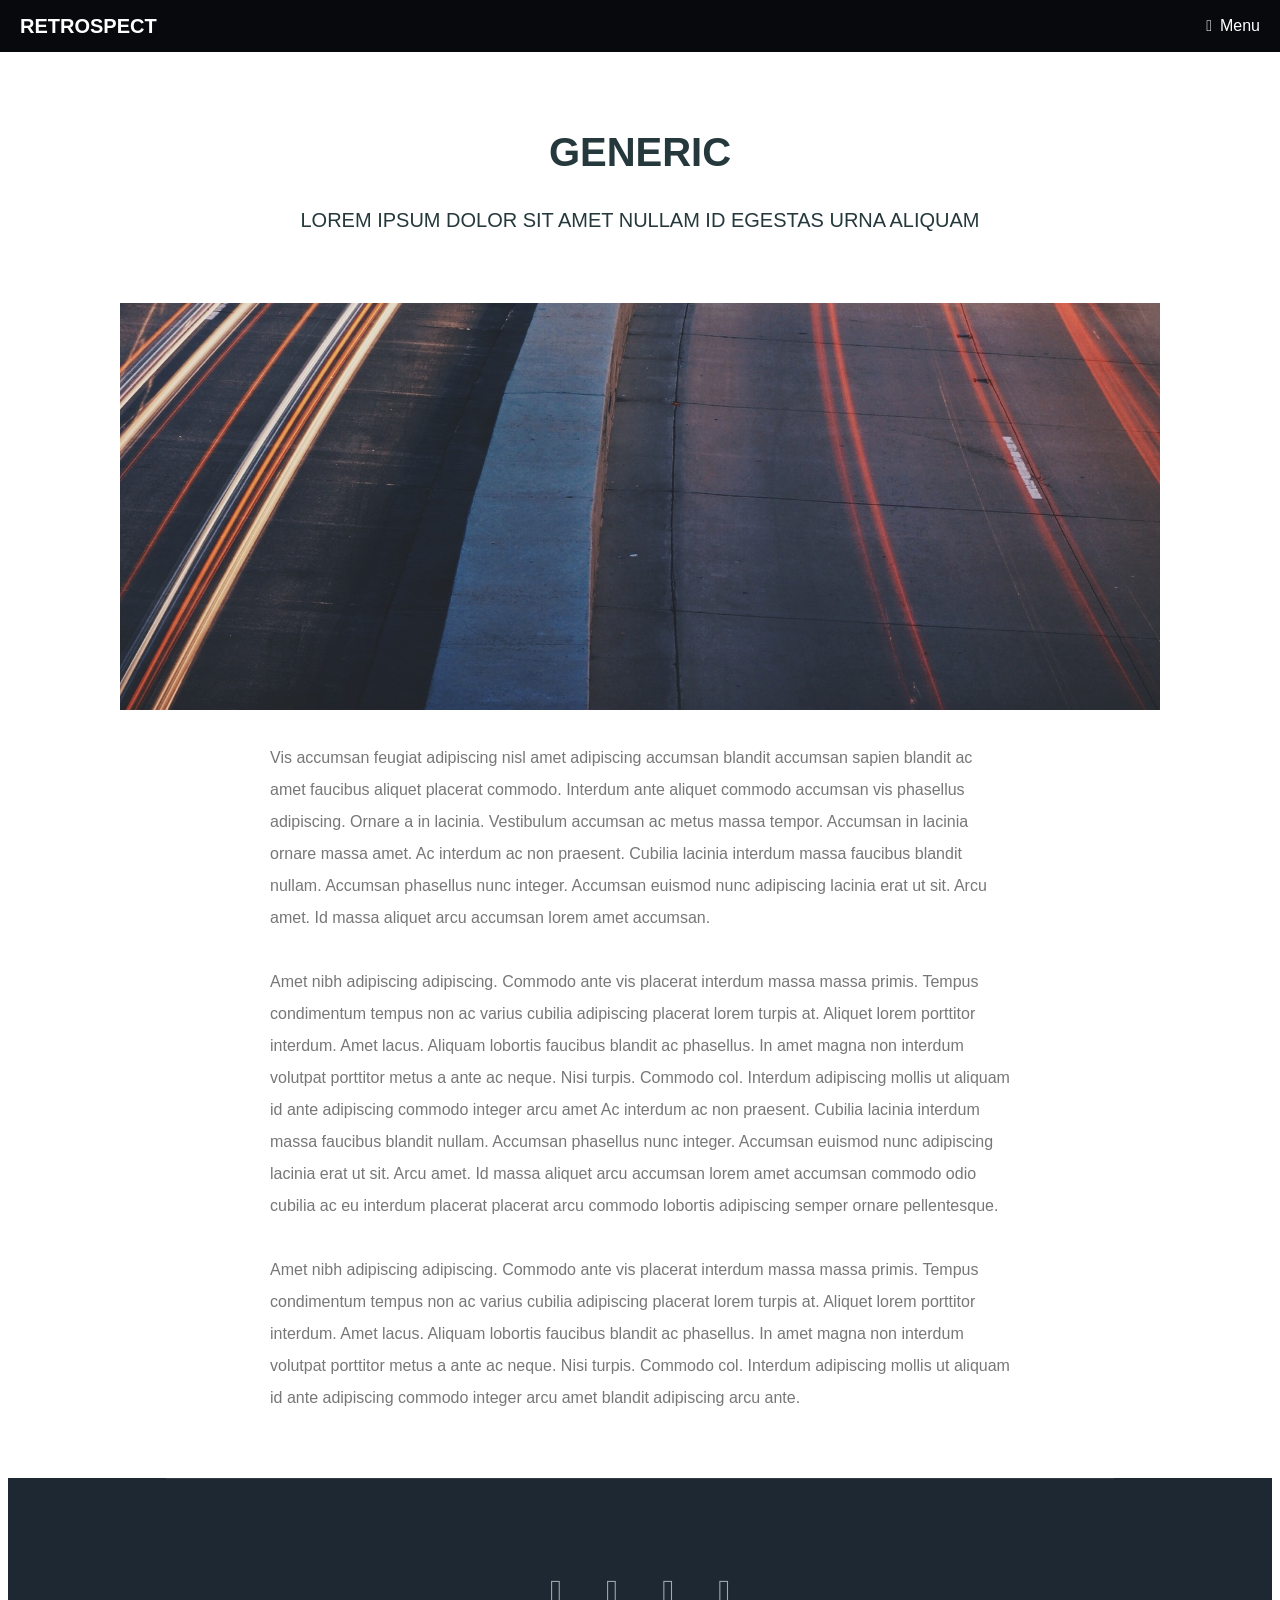
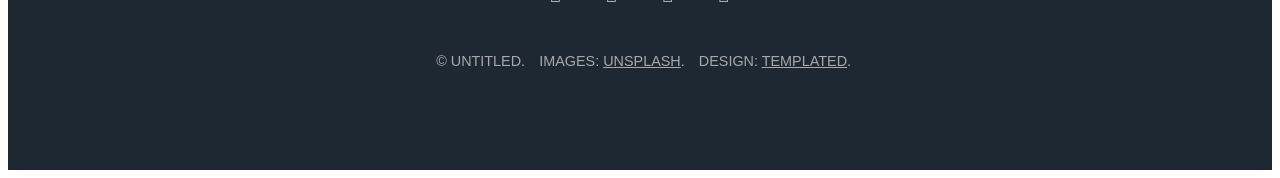
<file: generic.html>
<!DOCTYPE HTML>
<!--
	Retrospect by TEMPLATED
	templated.co @templatedco
	Released for free under the Creative Commons Attribution 3.0 license (templated.co/license)
-->
<html>
	<head>
		<title>Generic - Retrospect by TEMPLATED</title>
		<meta charset="utf-8" />
		<meta name="viewport" content="width=device-width, initial-scale=1" />
		<!--[if lte IE 8]><script src="assets/js/ie/html5shiv.js"></script><![endif]-->
		<link rel="stylesheet" href="assets/css/main.css" />
		<!--[if lte IE 8]><link rel="stylesheet" href="assets/css/ie8.css" /><![endif]-->
		<!--[if lte IE 9]><link rel="stylesheet" href="assets/css/ie9.css" /><![endif]-->
	</head>
	<body>

		<!-- Header -->
			<header id="header">
				<h1><a href="index.html">Retrospect</a></h1>
				<a href="#nav">Menu</a>
			</header>

		<!-- Nav -->
			<nav id="nav">
				<ul class="links">
					<li><a href="index.html">Home</a></li>
					<li><a href="generic.html">Generic</a></li>
					<li><a href="elements.html">Elements</a></li>
				</ul>
			</nav>

		<!-- Main -->
			<section id="main" class="wrapper">
				<div class="container">

					<header class="major special">
						<h2>Generic</h2>
						<p>Lorem ipsum dolor sit amet nullam id egestas urna aliquam</p>
					</header>

					<a href="#" class="image fit"><img src="images/pic11.jpg" alt="" /></a>
					<p>Vis accumsan feugiat adipiscing nisl amet adipiscing accumsan blandit accumsan sapien blandit ac amet faucibus aliquet placerat commodo. Interdum ante aliquet commodo accumsan vis phasellus adipiscing. Ornare a in lacinia. Vestibulum accumsan ac metus massa tempor. Accumsan in lacinia ornare massa amet. Ac interdum ac non praesent. Cubilia lacinia interdum massa faucibus blandit nullam. Accumsan phasellus nunc integer. Accumsan euismod nunc adipiscing lacinia erat ut sit. Arcu amet. Id massa aliquet arcu accumsan lorem amet accumsan.</p>
					<p>Amet nibh adipiscing adipiscing. Commodo ante vis placerat interdum massa massa primis. Tempus condimentum tempus non ac varius cubilia adipiscing placerat lorem turpis at. Aliquet lorem porttitor interdum. Amet lacus. Aliquam lobortis faucibus blandit ac phasellus. In amet magna non interdum volutpat porttitor metus a ante ac neque. Nisi turpis. Commodo col. Interdum adipiscing mollis ut aliquam id ante adipiscing commodo integer arcu amet Ac interdum ac non praesent. Cubilia lacinia interdum massa faucibus blandit nullam. Accumsan phasellus nunc integer. Accumsan euismod nunc adipiscing lacinia erat ut sit. Arcu amet. Id massa aliquet arcu accumsan lorem amet accumsan commodo odio cubilia ac eu interdum placerat placerat arcu commodo lobortis adipiscing semper ornare pellentesque.</p>
					<p>Amet nibh adipiscing adipiscing. Commodo ante vis placerat interdum massa massa primis. Tempus condimentum tempus non ac varius cubilia adipiscing placerat lorem turpis at. Aliquet lorem porttitor interdum. Amet lacus. Aliquam lobortis faucibus blandit ac phasellus. In amet magna non interdum volutpat porttitor metus a ante ac neque. Nisi turpis. Commodo col. Interdum adipiscing mollis ut aliquam id ante adipiscing commodo integer arcu amet blandit adipiscing arcu ante.</p>

				</div>
			</section>

		<!-- Footer -->
			<footer id="footer">
				<div class="inner">
					<ul class="icons">
						<li><a href="#" class="icon fa-facebook">
							<span class="label">Facebook</span>
						</a></li>
						<li><a href="#" class="icon fa-twitter">
							<span class="label">Twitter</span>
						</a></li>
						<li><a href="#" class="icon fa-instagram">
							<span class="label">Instagram</span>
						</a></li>
						<li><a href="#" class="icon fa-linkedin">
							<span class="label">LinkedIn</span>
						</a></li>
					</ul>
					<ul class="copyright">
						<li>&copy; Untitled.</li>
						<li>Images: <a href="http://unsplash.com">Unsplash</a>.</li>
						<li>Design: <a href="http://templated.co">TEMPLATED</a>.</li>
					</ul>
				</div>
			</footer>

		<!-- Scripts -->
			<script src="assets/js/jquery.min.js"></script>
			<script src="assets/js/skel.min.js"></script>
			<script src="assets/js/util.js"></script>
			<!--[if lte IE 8]><script src="assets/js/ie/respond.min.js"></script><![endif]-->
			<script src="assets/js/main.js"></script>

	</body>
</html>
</file>
<file: assets/css/ie9.css>
/*
	Retrospect by TEMPLATED
	templated.co @templatedco
	Released for free under the Creative Commons Attribution 3.0 license (templated.co/license)
*/

/* Feature */

	.feature .image {
		width: 48%;
		float: left;
	}

	.feature .content {
		width: 52%;
		float: left;
	}

	.feature:after {
		content: '';
		display: block;
		clear: both;
	}
</file>
<file: assets/css/main.css>
@charset "UTF-8";
@import url(font-awesome.min.css);
@import url("https://fonts.googleapis.com/css?family=Raleway:400,500,700");

/*
	Retrospect by TEMPLATED
	templated.co @templatedco
	Released for free under the Creative Commons Attribution 3.0 license (templated.co/license)
*/

/* Reset */

    .img-with-text {
        text-align: justify;
        width: [width of img];
    }

    .img-with-text img {
        display: block;
        margin: 0;
        padding: 0;
    }

	html, div, span, applet, object, iframe, h1, h2, h3, h4, h5, h6, p, blockquote, pre, a, abbr, acronym, address, big, cite, code, del, dfn, em, img, ins, kbd, q, s, samp, small, strike, strong, sub, sup, tt, var, b, u, i, center, dl, dt, dd, ol, ul, li, fieldset, form, label, legend, table, caption, tbody, tfoot, thead, tr, th, td, article, aside, canvas, details, embed, figure, figcaption, header, hgroup, menu, nav, output, ruby, section, summary, time, mark, audio, video {
		margin: 0;
		padding: 0;
		border: 0;
		font-size: 100%;
		font: inherit;
		vertical-align: baseline;
	}

	article, aside, details, figcaption, figure, header, hgroup, menu, nav, section {
		display: block;
	}

	body {
		display: flex;
        flex-direction: column;
        min-height: 50vh;
	}

	ol, ul {
		list-style: none;
	}

	blockquote, q {
		quotes: none;
	}

	blockquote:before, blockquote:after, q:before, q:after {
		content: '';
		content: none;
	}

	table {
		border-collapse: collapse;
		border-spacing: 0;
	}

	body {
		-webkit-text-size-adjust: none;
	}

/* Box Model */

	*, *:before, *:after {
		-moz-box-sizing: border-box;
		-webkit-box-sizing: border-box;
		box-sizing: border-box;
	}

/* Containers */

	.container {
		margin-left: auto;
		margin-right: auto;
	}

	.container.\31 25\25 {
		width: 100%;
		max-width: 100em;
		min-width: 80em;
	}

	.container.\37 5\25 {
		width: 60em;
	}

	.container.\35 0\25 {
		width: 40em;
	}

	.container.\32 5\25 {
		width: 20em;
	}

	.container {
		width: 80em;
	}

	@media screen and (max-width: 1680px) {

		.container.\31 25\25 {
			width: 100%;
			max-width: 100em;
			min-width: 80em;
		}

		.container.\37 5\25 {
			width: 60em;
		}

		.container.\35 0\25 {
			width: 40em;
		}

		.container.\32 5\25 {
			width: 20em;
		}

		.container {
			width: 80em;
		}

	}

	@media screen and (max-width: 1280px) {

		.container.\31 25\25 {
			width: 100%;
			max-width: 81.25em;
			min-width: 65em;
		}

		.container.\37 5\25 {
			width: 48.75em;
		}

		.container.\35 0\25 {
			width: 32.5em;
		}

		.container.\32 5\25 {
			width: 16.25em;
		}

		.container {
			width: 65em;
		}

	}

	@media screen and (max-width: 980px) {

		.container.\31 25\25 {
			width: 100%;
			max-width: 112.5%;
			min-width: 90%;
		}

		.container.\37 5\25 {
			width: 67.5%;
		}

		.container.\35 0\25 {
			width: 45%;
		}

		.container.\32 5\25 {
			width: 22.5%;
		}

		.container {
			width: 90% !important;
		}

	}

	@media screen and (max-width: 736px) {

		.container.\31 25\25 {
			width: 100%;
			max-width: 112.5%;
			min-width: 90%;
		}

		.container.\37 5\25 {
			width: 67.5%;
		}

		.container.\35 0\25 {
			width: 45%;
		}

		.container.\32 5\25 {
			width: 22.5%;
		}

		.container {
			width: 90% !important;
		}

	}

	@media screen and (max-width: 480px) {

		.container.\31 25\25 {
			width: 100%;
			max-width: 112.5%;
			min-width: 90%;
		}

		.container.\37 5\25 {
			width: 67.5%;
		}

		.container.\35 0\25 {
			width: 45%;
		}

		.container.\32 5\25 {
			width: 22.5%;
		}

		.container {
			width: 90% !important;
		}

	}

/* Grid */

	.row {
		border-bottom: solid 1px transparent;
		-moz-box-sizing: border-box;
		-webkit-box-sizing: border-box;
		box-sizing: border-box;
	}

	.row > * {
		float: left;
		-moz-box-sizing: border-box;
		-webkit-box-sizing: border-box;
		box-sizing: border-box;
	}

	.row:after, .row:before {
		content: '';
		display: block;
		clear: both;
		height: 0;
	}

	.row.uniform > * > :first-child {
		margin-top: 0;
	}

	.row.uniform > * > :last-child {
		margin-bottom: 0;
	}

	.row.\30 \25 > * {
		padding: 0 0 0 0em;
	}

	.row.\30 \25 {
		margin: 0 0 -1px 0em;
	}

	.row.uniform.\30 \25 > * {
		padding: 0em 0 0 0em;
	}

	.row.uniform.\30 \25 {
		margin: 0em 0 -1px 0em;
	}

	.row > * {
		padding: 0 0 0 2em;
	}

	.row {
		margin: 0 0 -1px -2em;
	}

	.row.uniform > * {
		padding: 2em 0 0 2em;
	}

	.row.uniform {
		margin: -2em 0 -1px -2em;
	}

	.row.\32 00\25 > * {
		padding: 0 0 0 4em;
	}

	.row.\32 00\25 {
		margin: 0 0 -1px -4em;
	}

	.row.uniform.\32 00\25 > * {
		padding: 4em 0 0 4em;
	}

	.row.uniform.\32 00\25 {
		margin: -4em 0 -1px -4em;
	}

	.row.\31 50\25 > * {
		padding: 0 0 0 3em;
	}

	.row.\31 50\25 {
		margin: 0 0 -1px -3em;
	}

	.row.uniform.\31 50\25 > * {
		padding: 3em 0 0 3em;
	}

	.row.uniform.\31 50\25 {
		margin: -3em 0 -1px -3em;
	}

	.row.\35 0\25 > * {
		padding: 0 0 0 1em;
	}

	.row.\35 0\25 {
		margin: 0 0 -1px -1em;
	}

	.row.uniform.\35 0\25 > * {
		padding: 1em 0 0 1em;
	}

	.row.uniform.\35 0\25 {
		margin: -1em 0 -1px -1em;
	}

	.row.\32 5\25 > * {
		padding: 0 0 0 0.5em;
	}

	.row.\32 5\25 {
		margin: 0 0 -1px -0.5em;
	}

	.row.uniform.\32 5\25 > * {
		padding: 0.5em 0 0 0.5em;
	}

	.row.uniform.\32 5\25 {
		margin: -0.5em 0 -1px -0.5em;
	}

	.\31 2u, .\31 2u\24 {
		width: 100%;
		clear: none;
		margin-left: 0;
	}

	.\31 1u, .\31 1u\24 {
		width: 91.6666666667%;
		clear: none;
		margin-left: 0;
	}

	.\31 0u, .\31 0u\24 {
		width: 83.3333333333%;
		clear: none;
		margin-left: 0;
	}

	.\39 u, .\39 u\24 {
		width: 75%;
		clear: none;
		margin-left: 0;
	}

	.\38 u, .\38 u\24 {
		width: 66.6666666667%;
		clear: none;
		margin-left: 0;
	}

	.\37 u, .\37 u\24 {
		width: 58.3333333333%;
		clear: none;
		margin-left: 0;
	}

	.\36 u, .\36 u\24 {
		width: 50%;
		clear: none;
		margin-left: 0;
	}

	.\35 u, .\35 u\24 {
		width: 41.6666666667%;
		clear: none;
		margin-left: 0;
	}

	.\34 u, .\34 u\24 {
		width: 33.3333333333%;
		clear: none;
		margin-left: 0;
	}

	.\33 u, .\33 u\24 {
		width: 25%;
		clear: none;
		margin-left: 0;
	}

	.\32 u, .\32 u\24 {
		width: 16.6666666667%;
		clear: none;
		margin-left: 0;
	}

	.\31 u, .\31 u\24 {
		width: 8.3333333333%;
		clear: none;
		margin-left: 0;
	}

	.\31 2u\24 + *,
	.\31 1u\24 + *,
	.\31 0u\24 + *,
	.\39 u\24 + *,
	.\38 u\24 + *,
	.\37 u\24 + *,
	.\36 u\24 + *,
	.\35 u\24 + *,
	.\34 u\24 + *,
	.\33 u\24 + *,
	.\32 u\24 + *,
	.\31 u\24 + * {
		clear: left;
	}

	.\-11u {
		margin-left: 91.66667%;
	}

	.\-10u {
		margin-left: 83.33333%;
	}

	.\-9u {
		margin-left: 75%;
	}

	.\-8u {
		margin-left: 66.66667%;
	}

	.\-7u {
		margin-left: 58.33333%;
	}

	.\-6u {
		margin-left: 50%;
	}

	.\-5u {
		margin-left: 41.66667%;
	}

	.\-4u {
		margin-left: 33.33333%;
	}

	.\-3u {
		margin-left: 25%;
	}

	.\-2u {
		margin-left: 16.66667%;
	}

	.\-1u {
		margin-left: 8.33333%;
	}

	@media screen and (max-width: 1680px) {

		.row > * {
			padding: 0 0 0 2em;
		}

		.row {
			margin: 0 0 -1px -2em;
		}

		.row.uniform > * {
			padding: 2em 0 0 2em;
		}

		.row.uniform {
			margin: -2em 0 -1px -2em;
		}

		.row.\32 00\25 > * {
			padding: 0 0 0 4em;
		}

		.row.\32 00\25 {
			margin: 0 0 -1px -4em;
		}

		.row.uniform.\32 00\25 > * {
			padding: 4em 0 0 4em;
		}

		.row.uniform.\32 00\25 {
			margin: -4em 0 -1px -4em;
		}

		.row.\31 50\25 > * {
			padding: 0 0 0 3em;
		}

		.row.\31 50\25 {
			margin: 0 0 -1px -3em;
		}

		.row.uniform.\31 50\25 > * {
			padding: 3em 0 0 3em;
		}

		.row.uniform.\31 50\25 {
			margin: -3em 0 -1px -3em;
		}

		.row.\35 0\25 > * {
			padding: 0 0 0 1em;
		}

		.row.\35 0\25 {
			margin: 0 0 -1px -1em;
		}

		.row.uniform.\35 0\25 > * {
			padding: 1em 0 0 1em;
		}

		.row.uniform.\35 0\25 {
			margin: -1em 0 -1px -1em;
		}

		.row.\32 5\25 > * {
			padding: 0 0 0 0.5em;
		}

		.row.\32 5\25 {
			margin: 0 0 -1px -0.5em;
		}

		.row.uniform.\32 5\25 > * {
			padding: 0.5em 0 0 0.5em;
		}

		.row.uniform.\32 5\25 {
			margin: -0.5em 0 -1px -0.5em;
		}

		.\31 2u\28xlarge\29, .\31 2u\24\28xlarge\29 {
			width: 100%;
			clear: none;
			margin-left: 0;
		}

		.\31 1u\28xlarge\29, .\31 1u\24\28xlarge\29 {
			width: 91.6666666667%;
			clear: none;
			margin-left: 0;
		}

		.\31 0u\28xlarge\29, .\31 0u\24\28xlarge\29 {
			width: 83.3333333333%;
			clear: none;
			margin-left: 0;
		}

		.\39 u\28xlarge\29, .\39 u\24\28xlarge\29 {
			width: 75%;
			clear: none;
			margin-left: 0;
		}

		.\38 u\28xlarge\29, .\38 u\24\28xlarge\29 {
			width: 66.6666666667%;
			clear: none;
			margin-left: 0;
		}

		.\37 u\28xlarge\29, .\37 u\24\28xlarge\29 {
			width: 58.3333333333%;
			clear: none;
			margin-left: 0;
		}

		.\36 u\28xlarge\29, .\36 u\24\28xlarge\29 {
			width: 50%;
			clear: none;
			margin-left: 0;
		}

		.\35 u\28xlarge\29, .\35 u\24\28xlarge\29 {
			width: 41.6666666667%;
			clear: none;
			margin-left: 0;
		}

		.\34 u\28xlarge\29, .\34 u\24\28xlarge\29 {
			width: 33.3333333333%;
			clear: none;
			margin-left: 0;
		}

		.\33 u\28xlarge\29, .\33 u\24\28xlarge\29 {
			width: 25%;
			clear: none;
			margin-left: 0;
		}

		.\32 u\28xlarge\29, .\32 u\24\28xlarge\29 {
			width: 16.6666666667%;
			clear: none;
			margin-left: 0;
		}

		.\31 u\28xlarge\29, .\31 u\24\28xlarge\29 {
			width: 8.3333333333%;
			clear: none;
			margin-left: 0;
		}

		.\31 2u\24\28xlarge\29 + *,
		.\31 1u\24\28xlarge\29 + *,
		.\31 0u\24\28xlarge\29 + *,
		.\39 u\24\28xlarge\29 + *,
		.\38 u\24\28xlarge\29 + *,
		.\37 u\24\28xlarge\29 + *,
		.\36 u\24\28xlarge\29 + *,
		.\35 u\24\28xlarge\29 + *,
		.\34 u\24\28xlarge\29 + *,
		.\33 u\24\28xlarge\29 + *,
		.\32 u\24\28xlarge\29 + *,
		.\31 u\24\28xlarge\29 + * {
			clear: left;
		}

		.\-11u\28xlarge\29 {
			margin-left: 91.66667%;
		}

		.\-10u\28xlarge\29 {
			margin-left: 83.33333%;
		}

		.\-9u\28xlarge\29 {
			margin-left: 75%;
		}

		.\-8u\28xlarge\29 {
			margin-left: 66.66667%;
		}

		.\-7u\28xlarge\29 {
			margin-left: 58.33333%;
		}

		.\-6u\28xlarge\29 {
			margin-left: 50%;
		}

		.\-5u\28xlarge\29 {
			margin-left: 41.66667%;
		}

		.\-4u\28xlarge\29 {
			margin-left: 33.33333%;
		}

		.\-3u\28xlarge\29 {
			margin-left: 25%;
		}

		.\-2u\28xlarge\29 {
			margin-left: 16.66667%;
		}

		.\-1u\28xlarge\29 {
			margin-left: 8.33333%;
		}

	}

	@media screen and (max-width: 1280px) {

		.row > * {
			padding: 0 0 0 1.5em;
		}

		.row {
			margin: 0 0 -1px -1.5em;
		}

		.row.uniform > * {
			padding: 1.5em 0 0 1.5em;
		}

		.row.uniform {
			margin: -1.5em 0 -1px -1.5em;
		}

		.row.\32 00\25 > * {
			padding: 0 0 0 3em;
		}

		.row.\32 00\25 {
			margin: 0 0 -1px -3em;
		}

		.row.uniform.\32 00\25 > * {
			padding: 3em 0 0 3em;
		}

		.row.uniform.\32 00\25 {
			margin: -3em 0 -1px -3em;
		}

		.row.\31 50\25 > * {
			padding: 0 0 0 2.25em;
		}

		.row.\31 50\25 {
			margin: 0 0 -1px -2.25em;
		}

		.row.uniform.\31 50\25 > * {
			padding: 2.25em 0 0 2.25em;
		}

		.row.uniform.\31 50\25 {
			margin: -2.25em 0 -1px -2.25em;
		}

		.row.\35 0\25 > * {
			padding: 0 0 0 0.75em;
		}

		.row.\35 0\25 {
			margin: 0 0 -1px -0.75em;
		}

		.row.uniform.\35 0\25 > * {
			padding: 0.75em 0 0 0.75em;
		}

		.row.uniform.\35 0\25 {
			margin: -0.75em 0 -1px -0.75em;
		}

		.row.\32 5\25 > * {
			padding: 0 0 0 0.375em;
		}

		.row.\32 5\25 {
			margin: 0 0 -1px -0.375em;
		}

		.row.uniform.\32 5\25 > * {
			padding: 0.375em 0 0 0.375em;
		}

		.row.uniform.\32 5\25 {
			margin: -0.375em 0 -1px -0.375em;
		}

		.\31 2u\28large\29, .\31 2u\24\28large\29 {
			width: 100%;
			clear: none;
			margin-left: 0;
		}

		.\31 1u\28large\29, .\31 1u\24\28large\29 {
			width: 91.6666666667%;
			clear: none;
			margin-left: 0;
		}

		.\31 0u\28large\29, .\31 0u\24\28large\29 {
			width: 83.3333333333%;
			clear: none;
			margin-left: 0;
		}

		.\39 u\28large\29, .\39 u\24\28large\29 {
			width: 75%;
			clear: none;
			margin-left: 0;
		}

		.\38 u\28large\29, .\38 u\24\28large\29 {
			width: 66.6666666667%;
			clear: none;
			margin-left: 0;
		}

		.\37 u\28large\29, .\37 u\24\28large\29 {
			width: 58.3333333333%;
			clear: none;
			margin-left: 0;
		}

		.\36 u\28large\29, .\36 u\24\28large\29 {
			width: 50%;
			clear: none;
			margin-left: 0;
		}

		.\35 u\28large\29, .\35 u\24\28large\29 {
			width: 41.6666666667%;
			clear: none;
			margin-left: 0;
		}

		.\34 u\28large\29, .\34 u\24\28large\29 {
			width: 33.3333333333%;
			clear: none;
			margin-left: 0;
		}

		.\33 u\28large\29, .\33 u\24\28large\29 {
			width: 25%;
			clear: none;
			margin-left: 0;
		}

		.\32 u\28large\29, .\32 u\24\28large\29 {
			width: 16.6666666667%;
			clear: none;
			margin-left: 0;
		}

		.\31 u\28large\29, .\31 u\24\28large\29 {
			width: 8.3333333333%;
			clear: none;
			margin-left: 0;
		}

		.\31 2u\24\28large\29 + *,
		.\31 1u\24\28large\29 + *,
		.\31 0u\24\28large\29 + *,
		.\39 u\24\28large\29 + *,
		.\38 u\24\28large\29 + *,
		.\37 u\24\28large\29 + *,
		.\36 u\24\28large\29 + *,
		.\35 u\24\28large\29 + *,
		.\34 u\24\28large\29 + *,
		.\33 u\24\28large\29 + *,
		.\32 u\24\28large\29 + *,
		.\31 u\24\28large\29 + * {
			clear: left;
		}

		.\-11u\28large\29 {
			margin-left: 91.66667%;
		}

		.\-10u\28large\29 {
			margin-left: 83.33333%;
		}

		.\-9u\28large\29 {
			margin-left: 75%;
		}

		.\-8u\28large\29 {
			margin-left: 66.66667%;
		}

		.\-7u\28large\29 {
			margin-left: 58.33333%;
		}

		.\-6u\28large\29 {
			margin-left: 50%;
		}

		.\-5u\28large\29 {
			margin-left: 41.66667%;
		}

		.\-4u\28large\29 {
			margin-left: 33.33333%;
		}

		.\-3u\28large\29 {
			margin-left: 25%;
		}

		.\-2u\28large\29 {
			margin-left: 16.66667%;
		}

		.\-1u\28large\29 {
			margin-left: 8.33333%;
		}

	}

	@media screen and (max-width: 980px) {

		.row > * {
			padding: 0 0 0 1.5em;
		}

		.row {
			margin: 0 0 -1px -1.5em;
		}

		.row.uniform > * {
			padding: 1.5em 0 0 1.5em;
		}

		.row.uniform {
			margin: -1.5em 0 -1px -1.5em;
		}

		.row.\32 00\25 > * {
			padding: 0 0 0 3em;
		}

		.row.\32 00\25 {
			margin: 0 0 -1px -3em;
		}

		.row.uniform.\32 00\25 > * {
			padding: 3em 0 0 3em;
		}

		.row.uniform.\32 00\25 {
			margin: -3em 0 -1px -3em;
		}

		.row.\31 50\25 > * {
			padding: 0 0 0 2.25em;
		}

		.row.\31 50\25 {
			margin: 0 0 -1px -2.25em;
		}

		.row.uniform.\31 50\25 > * {
			padding: 2.25em 0 0 2.25em;
		}

		.row.uniform.\31 50\25 {
			margin: -2.25em 0 -1px -2.25em;
		}

		.row.\35 0\25 > * {
			padding: 0 0 0 0.75em;
		}

		.row.\35 0\25 {
			margin: 0 0 -1px -0.75em;
		}

		.row.uniform.\35 0\25 > * {
			padding: 0.75em 0 0 0.75em;
		}

		.row.uniform.\35 0\25 {
			margin: -0.75em 0 -1px -0.75em;
		}

		.row.\32 5\25 > * {
			padding: 0 0 0 0.375em;
		}

		.row.\32 5\25 {
			margin: 0 0 -1px -0.375em;
		}

		.row.uniform.\32 5\25 > * {
			padding: 0.375em 0 0 0.375em;
		}

		.row.uniform.\32 5\25 {
			margin: -0.375em 0 -1px -0.375em;
		}

		.\31 2u\28medium\29, .\31 2u\24\28medium\29 {
			width: 100%;
			clear: none;
			margin-left: 0;
		}

		.\31 1u\28medium\29, .\31 1u\24\28medium\29 {
			width: 91.6666666667%;
			clear: none;
			margin-left: 0;
		}

		.\31 0u\28medium\29, .\31 0u\24\28medium\29 {
			width: 83.3333333333%;
			clear: none;
			margin-left: 0;
		}

		.\39 u\28medium\29, .\39 u\24\28medium\29 {
			width: 75%;
			clear: none;
			margin-left: 0;
		}

		.\38 u\28medium\29, .\38 u\24\28medium\29 {
			width: 66.6666666667%;
			clear: none;
			margin-left: 0;
		}

		.\37 u\28medium\29, .\37 u\24\28medium\29 {
			width: 58.3333333333%;
			clear: none;
			margin-left: 0;
		}

		.\36 u\28medium\29, .\36 u\24\28medium\29 {
			width: 50%;
			clear: none;
			margin-left: 0;
		}

		.\35 u\28medium\29, .\35 u\24\28medium\29 {
			width: 41.6666666667%;
			clear: none;
			margin-left: 0;
		}

		.\34 u\28medium\29, .\34 u\24\28medium\29 {
			width: 33.3333333333%;
			clear: none;
			margin-left: 0;
		}

		.\33 u\28medium\29, .\33 u\24\28medium\29 {
			width: 25%;
			clear: none;
			margin-left: 0;
		}

		.\32 u\28medium\29, .\32 u\24\28medium\29 {
			width: 16.6666666667%;
			clear: none;
			margin-left: 0;
		}

		.\31 u\28medium\29, .\31 u\24\28medium\29 {
			width: 8.3333333333%;
			clear: none;
			margin-left: 0;
		}

		.\31 2u\24\28medium\29 + *,
		.\31 1u\24\28medium\29 + *,
		.\31 0u\24\28medium\29 + *,
		.\39 u\24\28medium\29 + *,
		.\38 u\24\28medium\29 + *,
		.\37 u\24\28medium\29 + *,
		.\36 u\24\28medium\29 + *,
		.\35 u\24\28medium\29 + *,
		.\34 u\24\28medium\29 + *,
		.\33 u\24\28medium\29 + *,
		.\32 u\24\28medium\29 + *,
		.\31 u\24\28medium\29 + * {
			clear: left;
		}

		.\-11u\28medium\29 {
			margin-left: 91.66667%;
		}

		.\-10u\28medium\29 {
			margin-left: 83.33333%;
		}

		.\-9u\28medium\29 {
			margin-left: 75%;
		}

		.\-8u\28medium\29 {
			margin-left: 66.66667%;
		}

		.\-7u\28medium\29 {
			margin-left: 58.33333%;
		}

		.\-6u\28medium\29 {
			margin-left: 50%;
		}

		.\-5u\28medium\29 {
			margin-left: 41.66667%;
		}

		.\-4u\28medium\29 {
			margin-left: 33.33333%;
		}

		.\-3u\28medium\29 {
			margin-left: 25%;
		}

		.\-2u\28medium\29 {
			margin-left: 16.66667%;
		}

		.\-1u\28medium\29 {
			margin-left: 8.33333%;
		}

	}

	@media screen and (max-width: 736px) {

		.row > * {
			padding: 0 0 0 1.25em;
		}

		.row {
			margin: 0 0 -1px -1.25em;
		}

		.row.uniform > * {
			padding: 1.25em 0 0 1.25em;
		}

		.row.uniform {
			margin: -1.25em 0 -1px -1.25em;
		}

		.row.\32 00\25 > * {
			padding: 0 0 0 2.5em;
		}

		.row.\32 00\25 {
			margin: 0 0 -1px -2.5em;
		}

		.row.uniform.\32 00\25 > * {
			padding: 2.5em 0 0 2.5em;
		}

		.row.uniform.\32 00\25 {
			margin: -2.5em 0 -1px -2.5em;
		}

		.row.\31 50\25 > * {
			padding: 0 0 0 1.875em;
		}

		.row.\31 50\25 {
			margin: 0 0 -1px -1.875em;
		}

		.row.uniform.\31 50\25 > * {
			padding: 1.875em 0 0 1.875em;
		}

		.row.uniform.\31 50\25 {
			margin: -1.875em 0 -1px -1.875em;
		}

		.row.\35 0\25 > * {
			padding: 0 0 0 0.625em;
		}

		.row.\35 0\25 {
			margin: 0 0 -1px -0.625em;
		}

		.row.uniform.\35 0\25 > * {
			padding: 0.625em 0 0 0.625em;
		}

		.row.uniform.\35 0\25 {
			margin: -0.625em 0 -1px -0.625em;
		}

		.row.\32 5\25 > * {
			padding: 0 0 0 0.3125em;
		}

		.row.\32 5\25 {
			margin: 0 0 -1px -0.3125em;
		}

		.row.uniform.\32 5\25 > * {
			padding: 0.3125em 0 0 0.3125em;
		}

		.row.uniform.\32 5\25 {
			margin: -0.3125em 0 -1px -0.3125em;
		}

		.\31 2u\28small\29, .\31 2u\24\28small\29 {
			width: 100%;
			clear: none;
			margin-left: 0;
		}

		.\31 1u\28small\29, .\31 1u\24\28small\29 {
			width: 91.6666666667%;
			clear: none;
			margin-left: 0;
		}

		.\31 0u\28small\29, .\31 0u\24\28small\29 {
			width: 83.3333333333%;
			clear: none;
			margin-left: 0;
		}

		.\39 u\28small\29, .\39 u\24\28small\29 {
			width: 75%;
			clear: none;
			margin-left: 0;
		}

		.\38 u\28small\29, .\38 u\24\28small\29 {
			width: 66.6666666667%;
			clear: none;
			margin-left: 0;
		}

		.\37 u\28small\29, .\37 u\24\28small\29 {
			width: 58.3333333333%;
			clear: none;
			margin-left: 0;
		}

		.\36 u\28small\29, .\36 u\24\28small\29 {
			width: 50%;
			clear: none;
			margin-left: 0;
		}

		.\35 u\28small\29, .\35 u\24\28small\29 {
			width: 41.6666666667%;
			clear: none;
			margin-left: 0;
		}

		.\34 u\28small\29, .\34 u\24\28small\29 {
			width: 33.3333333333%;
			clear: none;
			margin-left: 0;
		}

		.\33 u\28small\29, .\33 u\24\28small\29 {
			width: 25%;
			clear: none;
			margin-left: 0;
		}

		.\32 u\28small\29, .\32 u\24\28small\29 {
			width: 16.6666666667%;
			clear: none;
			margin-left: 0;
		}

		.\31 u\28small\29, .\31 u\24\28small\29 {
			width: 8.3333333333%;
			clear: none;
			margin-left: 0;
		}

		.\31 2u\24\28small\29 + *,
		.\31 1u\24\28small\29 + *,
		.\31 0u\24\28small\29 + *,
		.\39 u\24\28small\29 + *,
		.\38 u\24\28small\29 + *,
		.\37 u\24\28small\29 + *,
		.\36 u\24\28small\29 + *,
		.\35 u\24\28small\29 + *,
		.\34 u\24\28small\29 + *,
		.\33 u\24\28small\29 + *,
		.\32 u\24\28small\29 + *,
		.\31 u\24\28small\29 + * {
			clear: left;
		}

		.\-11u\28small\29 {
			margin-left: 91.66667%;
		}

		.\-10u\28small\29 {
			margin-left: 83.33333%;
		}

		.\-9u\28small\29 {
			margin-left: 75%;
		}

		.\-8u\28small\29 {
			margin-left: 66.66667%;
		}

		.\-7u\28small\29 {
			margin-left: 58.33333%;
		}

		.\-6u\28small\29 {
			margin-left: 50%;
		}

		.\-5u\28small\29 {
			margin-left: 41.66667%;
		}

		.\-4u\28small\29 {
			margin-left: 33.33333%;
		}

		.\-3u\28small\29 {
			margin-left: 25%;
		}

		.\-2u\28small\29 {
			margin-left: 16.66667%;
		}

		.\-1u\28small\29 {
			margin-left: 8.33333%;
		}

	}

	@media screen and (max-width: 480px) {

		.row > * {
			padding: 0 0 0 1.25em;
		}

		.row {
			margin: 0 0 -1px -1.25em;
		}

		.row.uniform > * {
			padding: 1.25em 0 0 1.25em;
		}

		.row.uniform {
			margin: -1.25em 0 -1px -1.25em;
		}

		.row.\32 00\25 > * {
			padding: 0 0 0 2.5em;
		}

		.row.\32 00\25 {
			margin: 0 0 -1px -2.5em;
		}

		.row.uniform.\32 00\25 > * {
			padding: 2.5em 0 0 2.5em;
		}

		.row.uniform.\32 00\25 {
			margin: -2.5em 0 -1px -2.5em;
		}

		.row.\31 50\25 > * {
			padding: 0 0 0 1.875em;
		}

		.row.\31 50\25 {
			margin: 0 0 -1px -1.875em;
		}

		.row.uniform.\31 50\25 > * {
			padding: 1.875em 0 0 1.875em;
		}

		.row.uniform.\31 50\25 {
			margin: -1.875em 0 -1px -1.875em;
		}

		.row.\35 0\25 > * {
			padding: 0 0 0 0.625em;
		}

		.row.\35 0\25 {
			margin: 0 0 -1px -0.625em;
		}

		.row.uniform.\35 0\25 > * {
			padding: 0.625em 0 0 0.625em;
		}

		.row.uniform.\35 0\25 {
			margin: -0.625em 0 -1px -0.625em;
		}

		.row.\32 5\25 > * {
			padding: 0 0 0 0.3125em;
		}

		.row.\32 5\25 {
			margin: 0 0 -1px -0.3125em;
		}

		.row.uniform.\32 5\25 > * {
			padding: 0.3125em 0 0 0.3125em;
		}

		.row.uniform.\32 5\25 {
			margin: -0.3125em 0 -1px -0.3125em;
		}

		.\31 2u\28xsmall\29, .\31 2u\24\28xsmall\29 {
			width: 100%;
			clear: none;
			margin-left: 0;
		}

		.\31 1u\28xsmall\29, .\31 1u\24\28xsmall\29 {
			width: 91.6666666667%;
			clear: none;
			margin-left: 0;
		}

		.\31 0u\28xsmall\29, .\31 0u\24\28xsmall\29 {
			width: 83.3333333333%;
			clear: none;
			margin-left: 0;
		}

		.\39 u\28xsmall\29, .\39 u\24\28xsmall\29 {
			width: 75%;
			clear: none;
			margin-left: 0;
		}

		.\38 u\28xsmall\29, .\38 u\24\28xsmall\29 {
			width: 66.6666666667%;
			clear: none;
			margin-left: 0;
		}

		.\37 u\28xsmall\29, .\37 u\24\28xsmall\29 {
			width: 58.3333333333%;
			clear: none;
			margin-left: 0;
		}

		.\36 u\28xsmall\29, .\36 u\24\28xsmall\29 {
			width: 50%;
			clear: none;
			margin-left: 0;
		}

		.\35 u\28xsmall\29, .\35 u\24\28xsmall\29 {
			width: 41.6666666667%;
			clear: none;
			margin-left: 0;
		}

		.\34 u\28xsmall\29, .\34 u\24\28xsmall\29 {
			width: 33.3333333333%;
			clear: none;
			margin-left: 0;
		}

		.\33 u\28xsmall\29, .\33 u\24\28xsmall\29 {
			width: 25%;
			clear: none;
			margin-left: 0;
		}

		.\32 u\28xsmall\29, .\32 u\24\28xsmall\29 {
			width: 16.6666666667%;
			clear: none;
			margin-left: 0;
		}

		.\31 u\28xsmall\29, .\31 u\24\28xsmall\29 {
			width: 8.3333333333%;
			clear: none;
			margin-left: 0;
		}

		.\31 2u\24\28xsmall\29 + *,
		.\31 1u\24\28xsmall\29 + *,
		.\31 0u\24\28xsmall\29 + *,
		.\39 u\24\28xsmall\29 + *,
		.\38 u\24\28xsmall\29 + *,
		.\37 u\24\28xsmall\29 + *,
		.\36 u\24\28xsmall\29 + *,
		.\35 u\24\28xsmall\29 + *,
		.\34 u\24\28xsmall\29 + *,
		.\33 u\24\28xsmall\29 + *,
		.\32 u\24\28xsmall\29 + *,
		.\31 u\24\28xsmall\29 + * {
			clear: left;
		}

		.\-11u\28xsmall\29 {
			margin-left: 91.66667%;
		}

		.\-10u\28xsmall\29 {
			margin-left: 83.33333%;
		}

		.\-9u\28xsmall\29 {
			margin-left: 75%;
		}

		.\-8u\28xsmall\29 {
			margin-left: 66.66667%;
		}

		.\-7u\28xsmall\29 {
			margin-left: 58.33333%;
		}

		.\-6u\28xsmall\29 {
			margin-left: 50%;
		}

		.\-5u\28xsmall\29 {
			margin-left: 41.66667%;
		}

		.\-4u\28xsmall\29 {
			margin-left: 33.33333%;
		}

		.\-3u\28xsmall\29 {
			margin-left: 25%;
		}

		.\-2u\28xsmall\29 {
			margin-left: 16.66667%;
		}

		.\-1u\28xsmall\29 {
			margin-left: 8.33333%;
		}

	}

/* Basic */

	@-ms-viewport {
		width: device-width;
	}

	body {
		-ms-overflow-style: scrollbar;
	}

	@media screen and (max-width: 480px) {

		html, body {
			min-width: 320px;
		}

	}

	body {
		background: #fff;
	}

		body.is-loading *, body.is-loading *:before, body.is-loading *:after {
			-moz-animation: none !important;
			-webkit-animation: none !important;
			-ms-animation: none !important;
			animation: none !important;
			-moz-transition: none !important;
			-webkit-transition: none !important;
			-ms-transition: none !important;
			transition: none !important;
		}

/* Type */

	body {
		background-color: #fff;
		color: #777;
	}

	body, input, select, textarea {
		font-family: "Merriweather", Helvetica, sans-serif;
		font-size: 14pt;
		font-weight: 400;
		line-height: 2em;
	}

		@media screen and (max-width: 1680px) {

			body, input, select, textarea {
				font-size: 12pt;
			}

		}

		@media screen and (max-width: 1280px) {

			body, input, select, textarea {
				font-size: 12pt;
			}

		}

		@media screen and (max-width: 980px) {

			body, input, select, textarea {
				font-size: 12pt;
			}

		}

		@media screen and (max-width: 736px) {

			body, input, select, textarea {
				font-size: 12pt;
			}

		}

		@media screen and (max-width: 480px) {

			body, input, select, textarea {
				font-size: 12pt;
			}

		}

	a {
		text-decoration: underline;
	}

		a:hover {
			text-decoration: none;
		}

	strong, b {
		font-weight: 700;
	}

	em, i {
		font-style: italic;
	}

	p {
		margin: 0 0 2em 0;
		padding: 0 150px;
	}

	h1, h2, h3, h4, h5, h6 {
		font-weight: 700;
		line-height: 1em;
		margin: 0 0 1em 0;
		text-transform: uppercase;
	}

		h1 a, h2 a, h3 a, h4 a, h5 a, h6 a {
			text-decoration: none;
		}

	h2 {
		font-size: 1.5em;
		line-height: 1.5em;
	}

	h3 {
		font-size: 1.3em;
		line-height: 1.5em;
	}

	h4 {
		font-size: 1.1em;
		line-height: 1.5em;
	}

	h5 {
		font-size: 0.9em;
		line-height: 1.5em;
	}

	h6 {
		font-size: 0.7em;
		line-height: 1.5em;
	}

	sub {
		font-size: 0.8em;
		position: relative;
		top: 0.5em;
	}

	sup {
		font-size: 0.8em;
		position: relative;
		top: -0.5em;
	}

	blockquote {
		border-left-style: solid;
		border-left-width: 4px;
		font-style: italic;
		margin: 0 0 2em 0;
		padding: 0.5em 0 0.5em 2em;
	}

	code {
		border-radius: 4px;
		border-style: solid;
		border-width: 1px;
		font-family: "Courier New", monospace;
		font-size: 0.9em;
		margin: 0 0.25em;
		padding: 0.25em 0.65em;
	}

	pre {
		-webkit-overflow-scrolling: touch;
		font-family: "Courier New", monospace;
		font-size: 0.9em;
		margin: 0 0 2em 0;
	}

		pre code {
			display: block;
			line-height: 1.75em;
			padding: 1em 1.5em;
			overflow-x: auto;
		}

	hr {
		border: 0;
		border-bottom-style: solid;
		border-bottom-width: 1px;
		margin: 2em 0;
	}

		hr.major {
			margin: 3em 0;
		}

	.align-left {
		text-align: left;
	}

	.align-center {
		text-align: center;
	}

	.align-right {
		text-align: right;
	}

	input, select, textarea {
		color: #25383B;
	}

	a {
		color: #51BAA4;
	}

	strong, b {
		color: #25383B;
	}

	h1, h2, h3, h4, h5, h6 {
		color: #25383B;
	}

	blockquote {
		border-left-color: rgba(144, 144, 144, 0.25);
	}

	code {
		background: rgba(144, 144, 144, 0.075);
		border-color: rgba(144, 144, 144, 0.25);
	}

	hr {
		border-bottom-color: rgba(144, 144, 144, 0.25);
	}

/* Section/Article */

	section.special, article.special, header.special {
		text-align: center;
	}

	header p {
		margin: 0 0 1.5em 0;
		position: relative;
		text-transform: uppercase;
	}

	header h2 + p {
		font-size: 1.25em;
		margin-top: -1em;
		line-height: 1.85em;
	}

	header h3 + p {
		font-size: 1.1em;
		margin-top: -0.8em;
		line-height: 1.5em;
	}

	header h4 + p,
	header h5 + p,
	header h6 + p {
		font-size: 0.9em;
		margin-top: -0.6em;
		line-height: 1.5em;
	}

	header.major {
		margin-bottom: 4em;
	}

		header.major h2 {
			font-size: 2.5em;
		}

	header.narrow {
		max-width: 60%;
		margin-left: auto;
		margin-right: auto;
	}

	@media screen and (max-width: 1280px) {

		header.narrow {
			max-width: 75%;
		}

	}

	@media screen and (max-width: 980px) {

		header.narrow {
			max-width: 100%;
		}

		header.major {
			margin-bottom: 2em;
		}

			header.major h2 {
				font-size: 2em;
			}

	}

	@media screen and (max-width: 736px) {

		header.major h2 {
			font-size: 1.5em;
		}

		header.major p {
			font-size: 1em;
		}

	}

	header p {
		color: #25383B;
	}

/* Form */

	form {
		margin: 0 0 2em 0;
	}

		form ul.actions {
			margin-top: 4em;
		}

		@media screen and (max-width: 736px) {

			form ul.actions {
				margin-top: 2em;
			}

		}

	label {
		display: block;
		font-size: 0.9em;
		font-weight: 700;
		margin: 0 0 1em 0;
	}

	input[type="text"],
	input[type="password"],
	input[type="email"],
	select,
	textarea {
		-moz-appearance: none;
		-webkit-appearance: none;
		-ms-appearance: none;
		appearance: none;
		border-radius: 4px;
		border-style: solid;
		border-width: 1px;
		display: block;
		outline: 0;
		padding: 0 1em;
		text-decoration: none;
		width: 100%;
	}

		input[type="text"]:invalid,
		input[type="password"]:invalid,
		input[type="email"]:invalid,
		select:invalid,
		textarea:invalid {
			box-shadow: none;
		}

	.select-wrapper {
		text-decoration: none;
		display: block;
		position: relative;
	}

		.select-wrapper:before {
			content: "";
			-moz-osx-font-smoothing: grayscale;
			-webkit-font-smoothing: antialiased;
			font-family: Merriweather;
			font-style: normal;
			font-weight: normal;
			text-transform: none !important;
		}

		.select-wrapper:before {
			display: block;
			height: 3.5em;
			line-height: 3.5em;
			pointer-events: none;
			position: absolute;
			right: 0;
			text-align: center;
			top: 0;
			width: 3.5em;
		}

		.select-wrapper select::-ms-expand {
			display: none;
		}

	input[type="text"],
	input[type="password"],
	input[type="email"],
	select {
		height: 3.5em;
	}

	textarea {
		padding: 0.75em 1em;
	}

	input[type="checkbox"],
	input[type="radio"] {
		-moz-appearance: none;
		-webkit-appearance: none;
		-ms-appearance: none;
		appearance: none;
		display: block;
		float: left;
		margin-right: -2em;
		opacity: 0;
		width: 1em;
		z-index: -1;
	}

		input[type="checkbox"] + label,
		input[type="radio"] + label {
			text-decoration: none;
			cursor: pointer;
			display: inline-block;
			font-size: 1em;
			font-weight: 400;
			padding-left: 2.85em;
			padding-right: 0.75em;
			position: relative;
		}

			input[type="checkbox"] + label:before,
			input[type="radio"] + label:before {
				-moz-osx-font-smoothing: grayscale;
				-webkit-font-smoothing: antialiased;
				font-family: FontAwesome;
				font-style: normal;
				font-weight: normal;
				text-transform: none !important;
			}

			input[type="checkbox"] + label:before,
			input[type="radio"] + label:before {
				border-radius: 4px;
				border-style: solid;
				border-width: 1px;
				content: '';
				display: inline-block;
				height: 2.1em;
				left: 0;
				line-height: 2.0125em;
				position: absolute;
				text-align: center;
				top: 0;
				width: 2.1em;
			}

		input[type="checkbox"]:checked + label:before,
		input[type="radio"]:checked + label:before {
			content: '\f00c';
		}

	input[type="checkbox"] + label:before {
		border-radius: 4px;
	}

	input[type="radio"] + label:before {
		border-radius: 100%;
	}

	::-webkit-input-placeholder {
		opacity: 1.0;
	}

	:-moz-placeholder {
		opacity: 1.0;
	}

	::-moz-placeholder {
		opacity: 1.0;
	}

	:-ms-input-placeholder {
		opacity: 1.0;
	}

	.formerize-placeholder {
		opacity: 1.0;
	}

	label {
		color: #25383B;
	}

	input[type="text"],
	input[type="password"],
	input[type="email"],
	select,
	textarea {
		background-color: rgba(144, 144, 144, 0.075);
		border-color: rgba(144, 144, 144, 0.25);
		color: inherit;
	}

		input[type="text"]:focus,
		input[type="password"]:focus,
		input[type="email"]:focus,
		select:focus,
		textarea:focus {
			border-color: #51BAA4;
			box-shadow: 0 0 0 1px #51BAA4;
		}

	.select-wrapper:before {
		color: rgba(144, 144, 144, 0.25);
	}

	input[type="checkbox"] + label,
	input[type="radio"] + label {
		color: #777;
	}

		input[type="checkbox"] + label:before,
		input[type="radio"] + label:before {
			background-color: rgba(144, 144, 144, 0.075);
			border-color: rgba(144, 144, 144, 0.25);
		}

	input[type="checkbox"]:checked + label:before,
	input[type="radio"]:checked + label:before {
		background-color: rgba(144, 144, 144, 0.075);
		border-color: #51BAA4;
		color: #25383B;
	}

	input[type="checkbox"]:focus + label:before,
	input[type="radio"]:focus + label:before {
		border-color: #51BAA4;
		box-shadow: 0 0 0 1px #51BAA4;
	}

	::-webkit-input-placeholder {
		color: #999 !important;
	}

	:-moz-placeholder {
		color: #999 !important;
	}

	::-moz-placeholder {
		color: #999 !important;
	}

	:-ms-input-placeholder {
		color: #999 !important;
	}

	.formerize-placeholder {
		color: #999 !important;
	}

	form.alt input[type="text"],
	form.alt input[type="password"],
	form.alt input[type="email"],
	form.alt select,
	form.alt textarea {
		background-color: transparent;
	}

/* Box */

	.box {
		border-radius: 4px;
		border-style: solid;
		border-width: 1px;
		margin-bottom: 2em;
		padding: 1.5em;
	}

		.box > :last-child,
		.box > :last-child > :last-child,
		.box > :last-child > :last-child > :last-child {
			margin-bottom: 0;
		}

		.box.alt {
			border: 0;
			border-radius: 0;
			padding: 0;
		}

	.box {
		border-color: rgba(144, 144, 144, 0.25);
	}

/* Icon */

	.icon {
		text-decoration: none;
		border-bottom: none;
		position: relative;
	}

		.icon:before {
			-moz-osx-font-smoothing: grayscale;
			-webkit-font-smoothing: antialiased;
			font-family: Merriweather;
			font-style: normal;
			font-weight: normal;
			text-transform: none !important;
		}

		.icon > .label {
			display: none;
		}

/* Image */

	.image {
		border-radius: 0;
		border: 0;
		display: inline-block;
		position: relative;
	}

		.image img {
			border-radius: 0;
			display: block;
		}

		.image.left, .image.right {
			max-width: 100%;
		}

			.image.left img, .image.right img {
				width: 50%;
			}

		.image.left {
			float: left;
			padding: 0 1.5em 1em 0;
			top: 0.25em;
		}

		.image.right {
			float: right;
			padding: 0 0 1em 1.5em;
			top: 0.25em;
		}

		.image.fit {
			display: block;
			margin: 0 0 2em 0;
			width: 100%;
		}

			.image.fit img {
				width: 100%;
			}

		.image.main {
			display: block;
			margin: 0 0 3em 0;
			width: 100%;
		}

			.image.main img {
				width: 100%;
			}

/* List */

	ol {
		list-style: decimal;
		margin: 0 0 2em 0;
		padding-left: 1.25em;
	}

		ol li {
			padding-left: 0.25em;
		}

	ul {
		list-style: disc;
		margin: 0 0 2em 0;
		padding-left: 1em;
	}

		ul li {
			padding-left: 0.5em;
		}

		ul.alt {
			list-style: none;
			padding-left: 0;
		}

			ul.alt > li {
				border-top-style: solid;
				border-top-width: 1px;
				padding: 0.5em 0;
			}

				ul.alt > li:first-child {
					border-top: 0;
					padding-top: 0;
				}

		ul.icons {
			cursor: default;
			list-style: none;
			padding-left: 0;
		}

			ul.icons > li {
				display: inline-block;
				padding: 0 1em 0 0;
			}

				ul.icons > li:last-child {
					padding-right: 0;
				}

				ul.icons > li .icon:before {
					font-size: 2em;
				}

		ul.actions {
			cursor: default;
			list-style: none;
			padding-left: 0;
		}

			ul.actions > li {
				display: inline-block;
				padding: 0 1em 0 0;
				vertical-align: middle;
			}

				ul.actions > li:last-child {
					padding-right: 0;
				}

			ul.actions.small > li {
				padding: 0 0.5em 0 0;
			}

			ul.actions.vertical > li {
				display: block;
				padding: 1em 0 0 0;
			}

				ul.actions.vertical > li:first-child {
					padding-top: 0;
				}

				ul.actions.vertical > li > * {
					margin-bottom: 0;
				}

			ul.actions.vertical.small > li {
				padding: 0.5em 0 0 0;
			}

				ul.actions.vertical.small > li:first-child {
					padding-top: 0;
				}

			ul.actions.fit {
				display: table;
				margin-left: -1em;
				padding: 0;
				table-layout: fixed;
				width: calc(100% + 1em);
			}

				ul.actions.fit > li {
					display: table-cell;
					padding: 0 0 0 1em;
				}

					ul.actions.fit > li > * {
						margin-bottom: 0;
					}

				ul.actions.fit.small {
					margin-left: -0.5em;
					width: calc(100% + 0.5em);
				}

					ul.actions.fit.small > li {
						padding: 0 0 0 0.5em;
					}

			@media screen and (max-width: 480px) {

				ul.actions {
					margin: 0 0 2em 0;
				}

					ul.actions > li {
						padding: 1em 0 0 0;
						display: block;
						text-align: center;
						width: 100%;
					}

						ul.actions > li:first-child {
							padding-top: 0;
						}

						ul.actions > li > * {
							width: 100%;
							margin: 0 !important;
						}

							ul.actions > li > *.icon:before {
								margin-left: -2em;
							}

					ul.actions.small > li {
						padding: 0.5em 0 0 0;
					}

						ul.actions.small > li:first-child {
							padding-top: 0;
						}

			}

	dl {
		margin: 0 0 2em 0;
	}

		dl > dt {
			display: block;
			font-weight: 700;
			margin: 0 0 1em 0;
		}

		dl > dd {
			margin-left: 2em;
		}

	ul.alt > li {
		border-top-color: rgba(144, 144, 144, 0.25);
	}

/* Table */

	.table-wrapper {
		-webkit-overflow-scrolling: touch;
		overflow-x: auto;
	}

	table {
		margin: 0 0 2em 0;
		width: 100%;
	}

		table tbody tr {
			border-style: solid;
			border-width: 1px;
			border-left: 0;
			border-right: 0;
		}

		table td {
			padding: 0.75em 0.75em;
		}

		table th {
			font-size: 0.9em;
			font-weight: 700;
			padding: 0 0.75em 0.75em 0.75em;
			text-align: left;
		}

		table thead {
			border-bottom-style: solid;
			border-bottom-width: 2px;
		}

		table tfoot {
			border-top-style: solid;
			border-top-width: 2px;
		}

		table.alt {
			border-collapse: separate;
		}

			table.alt tbody tr td {
				border-style: solid;
				border-width: 1px;
				border-left-width: 0;
				border-top-width: 0;
			}

				table.alt tbody tr td:first-child {
					border-left-width: 1px;
				}

			table.alt tbody tr:first-child td {
				border-top-width: 1px;
			}

			table.alt thead {
				border-bottom: 0;
			}

			table.alt tfoot {
				border-top: 0;
			}

	table tbody tr {
		border-color: rgba(144, 144, 144, 0.25);
	}

		table tbody tr:nth-child(2n + 1) {
			background-color: rgba(144, 144, 144, 0.075);
		}

	table th {
		color: #25383B;
	}

	table thead {
		border-bottom-color: rgba(144, 144, 144, 0.25);
	}

	table tfoot {
		border-top-color: rgba(144, 144, 144, 0.25);
	}

	table.alt tbody tr td {
		border-color: rgba(144, 144, 144, 0.25);
	}

/* Button */

	input[type="submit"],
	input[type="reset"],
	input[type="button"],
	button,
	.button {
		-moz-appearance: none;
		-webkit-appearance: none;
		-ms-appearance: none;
		appearance: none;
		-moz-transition: background-color 0.2s ease-in-out, color 0.2s ease-in-out;
		-webkit-transition: background-color 0.2s ease-in-out, color 0.2s ease-in-out;
		-ms-transition: background-color 0.2s ease-in-out, color 0.2s ease-in-out;
		transition: background-color 0.2s ease-in-out, color 0.2s ease-in-out;
		border-radius: 2.5em;
		border: 0;
		cursor: pointer;
		display: inline-block;
		font-weight: 700;
		height: 2.85em;
		line-height: 2.95em;
		min-width: 10em;
		padding: 0 1.5em;
		text-align: center;
		text-decoration: none;
		text-transform: uppercase;
		white-space: nowrap;
	}

		input[type="submit"].icon,
		input[type="reset"].icon,
		input[type="button"].icon,
		button.icon,
		.button.icon {
			padding-left: 1.35em;
		}

			input[type="submit"].icon:before,
			input[type="reset"].icon:before,
			input[type="button"].icon:before,
			button.icon:before,
			.button.icon:before {
				margin-right: 0.5em;
			}

		input[type="submit"].fit,
		input[type="reset"].fit,
		input[type="button"].fit,
		button.fit,
		.button.fit {
			display: block;
			margin: 0 0 1em 0;
			width: 100%;
		}

		input[type="submit"].small,
		input[type="reset"].small,
		input[type="button"].small,
		button.small,
		.button.small {
			font-size: 0.8em;
		}

		input[type="submit"].big,
		input[type="reset"].big,
		input[type="button"].big,
		button.big,
		.button.big {
			font-size: 1.2em;
			height: 3.25em;
			line-height: 3.25em;
			padding: 0 2.5em;
		}

		input[type="submit"].disabled, input[type="submit"]:disabled,
		input[type="reset"].disabled,
		input[type="reset"]:disabled,
		input[type="button"].disabled,
		input[type="button"]:disabled,
		button.disabled,
		button:disabled,
		.button.disabled,
		.button:disabled {
			cursor: default;
			opacity: 0.25;
		}

		@media screen and (max-width: 980px) {

			input[type="submit"].big,
			input[type="reset"].big,
			input[type="button"].big,
			button.big,
			.button.big {
				font-size: 1em;
			}

		}

		@media screen and (max-width: 480px) {

			input[type="submit"],
			input[type="reset"],
			input[type="button"],
			button,
			.button {
				padding: 0;
			}

		}

	input[type="submit"],
	input[type="reset"],
	input[type="button"],
	button,
	.button {
		background-color: #25383B;
		box-shadow: none;
		color: #fff !important;
	}

		input[type="submit"].icon:before,
		input[type="reset"].icon:before,
		input[type="button"].icon:before,
		button.icon:before,
		.button.icon:before {
			color: #999;
		}

		input[type="submit"]:hover,
		input[type="reset"]:hover,
		input[type="button"]:hover,
		button:hover,
		.button:hover {
			background-color: #2f474b;
		}

		input[type="submit"]:active,
		input[type="reset"]:active,
		input[type="button"]:active,
		button:active,
		.button:active {
			background-color: #1b292b;
		}

		input[type="submit"].special,
		input[type="reset"].special,
		input[type="button"].special,
		button.special,
		.button.special {
			background-color: #51BAA4;
			box-shadow: none;
			color: #fff !important;
		}

			input[type="submit"].special:hover,
			input[type="reset"].special:hover,
			input[type="button"].special:hover,
			button.special:hover,
			.button.special:hover {
				background-color: #63c1ae;
			}

			input[type="submit"].special:active,
			input[type="reset"].special:active,
			input[type="button"].special:active,
			button.special:active,
			.button.special:active {
				background-color: #45ad97;
			}

		input[type="submit"].alt,
		input[type="reset"].alt,
		input[type="button"].alt,
		button.alt,
		.button.alt {
			background-color: transparent;
			box-shadow: inset 0 0 0 2px #51BAA4;
			color: #51BAA4 !important;
		}

			input[type="submit"].alt:hover,
			input[type="reset"].alt:hover,
			input[type="button"].alt:hover,
			button.alt:hover,
			.button.alt:hover {
				background-color: rgba(144, 144, 144, 0.075);
			}

			input[type="submit"].alt:active,
			input[type="reset"].alt:active,
			input[type="button"].alt:active,
			button.alt:active,
			.button.alt:active {
				background-color: rgba(144, 144, 144, 0.2);
			}

/* Feature */

	.feature {
		display: -moz-flex;
		display: -webkit-flex;
		display: -ms-flex;
		display: flex;
		-moz-align-items: center;
		-webkit-align-items: center;
		-ms-align-items: center;
		align-items: center;
		margin-bottom: 6em;
	}

		.feature:last-child {
			margin-bottom: 2em;
		}

		.feature.left {
			-moz-flex-direction: row;
			-webkit-flex-direction: row;
			-ms-flex-direction: row;
			flex-direction: row;
		}

		.feature.right {
			-moz-flex-direction: row-reverse;
			-webkit-flex-direction: row-reverse;
			-ms-flex-direction: row-reverse;
			flex-direction: row-reverse;
		}

		.feature .image {
			width: 48%;
		}

			.feature .image img {
				max-width: 100%;
			}

		.feature .content {
			padding: 2em 3em 0.1em 3em;
			width: 52%;
		}

		@media screen and (max-width: 1280px) {

			.feature {
				margin-bottom: 4em;
			}

				.feature .content {
					padding: 1em 2em 0.1em 2em;
				}

		}

		@media screen and (max-width: 980px) {

			.feature.left, .feature.right {
				-moz-flex-direction: column;
				-webkit-flex-direction: column;
				-ms-flex-direction: column;
				flex-direction: column;
			}

			.feature .image {
				width: 100%;
			}

				.feature .image img {
					width: 100%;
				}

			.feature .content {
				padding: 2em 2em 0.1em 2em;
				width: 100%;
			}

		}

		@media screen and (max-width: 736px) {

			.feature {
				margin-bottom: 2em;
			}

				.feature .content {
					padding: 2em 1em 0.1em 1em;
				}

		}

	.feature {
		background-color: rgba(144, 144, 144, 0.075);
	}

/* Image Grid */

	.image-grid {
		display: -moz-flex;
		display: -webkit-flex;
		display: -ms-flex;
		display: flex;
		-moz-flex-wrap: wrap;
		-webkit-flex-wrap: wrap;
		-ms-flex-wrap: wrap;
		flex-wrap: wrap;
		margin-bottom: 4em;
	}

		.image-grid .image {
			margin: 0;
			width: 25%;
		}

			.image-grid .image img {
				width: 100%;
			}

		@media screen and (max-width: 980px) {

			.image-grid {
				margin-bottom: 3em;
			}

				.image-grid .image {
					width: 50%;
				}

		}

		@media screen and (max-width: 480px) {

			.image-grid {
				margin-bottom: 2em;
			}

				.image-grid .image {
					width: 100%;
				}

		}

/* Wrapper */



	.wrapper {
		padding: 8em 0 6em 0;
		position: relative;
	}

		.wrapper > .inner {
			margin: 0 auto;
			width: 70em;
		}

		.wrapper.style1 {
			background-color: #EEE;
			color: #777;
		}

			.wrapper.style1 input, .wrapper.style1 select, .wrapper.style1 textarea {
				color: #555;
			}

			.wrapper.style1 a {
				color: #51BAA4;
			}

			.wrapper.style1 strong, .wrapper.style1 b {
				color: #555;
			}

			.wrapper.style1 h1, .wrapper.style1 h2, .wrapper.style1 h3, .wrapper.style1 h4, .wrapper.style1 h5, .wrapper.style1 h6 {
				color: #555;
			}

			.wrapper.style1 blockquote {
				border-left-color: rgba(144, 144, 144, 0.25);
			}

			.wrapper.style1 code {
				background: #fff;
				border-color: rgba(144, 144, 144, 0.25);
			}

			.wrapper.style1 hr {
				border-bottom-color: rgba(144, 144, 144, 0.25);
			}

			.wrapper.style1 header p {
				color: #555;
			}

			.wrapper.style1 .feature {
				background-color: #fff;
			}

			.wrapper.style1 label {
				color: #555;
			}

			.wrapper.style1 input[type="text"],
			.wrapper.style1 input[type="password"],
			.wrapper.style1 input[type="email"],
			.wrapper.style1 select,
			.wrapper.style1 textarea {
				background-color: #fff;
				border-color: rgba(144, 144, 144, 0.25);
				color: inherit;
			}

				.wrapper.style1 input[type="text"]:focus,
				.wrapper.style1 input[type="password"]:focus,
				.wrapper.style1 input[type="email"]:focus,
				.wrapper.style1 select:focus,
				.wrapper.style1 textarea:focus {
					border-color: #51BAA4;
					box-shadow: 0 0 0 1px #51BAA4;
				}

			.wrapper.style1 .select-wrapper:before {
				color: rgba(144, 144, 144, 0.25);
			}

			.wrapper.style1 input[type="checkbox"] + label,
			.wrapper.style1 input[type="radio"] + label {
				color: #777;
			}

				.wrapper.style1 input[type="checkbox"] + label:before,
				.wrapper.style1 input[type="radio"] + label:before {
					background-color: #fff;
					border-color: rgba(144, 144, 144, 0.25);
				}

			.wrapper.style1 input[type="checkbox"]:checked + label:before,
			.wrapper.style1 input[type="radio"]:checked + label:before {
				background-color: #fff;
				border-color: #51BAA4;
				color: #555;
			}

			.wrapper.style1 input[type="checkbox"]:focus + label:before,
			.wrapper.style1 input[type="radio"]:focus + label:before {
				border-color: #51BAA4;
				box-shadow: 0 0 0 1px #51BAA4;
			}

			.wrapper.style1 ::-webkit-input-placeholder {
				color: #bbb !important;
			}

			.wrapper.style1 :-moz-placeholder {
				color: #bbb !important;
			}

			.wrapper.style1 ::-moz-placeholder {
				color: #bbb !important;
			}

			.wrapper.style1 :-ms-input-placeholder {
				color: #bbb !important;
			}

			.wrapper.style1 .formerize-placeholder {
				color: #bbb !important;
			}

			.wrapper.style1 form.alt input[type="text"],
			.wrapper.style1 form.alt input[type="password"],
			.wrapper.style1 form.alt input[type="email"],
			.wrapper.style1 form.alt select,
			.wrapper.style1 form.alt textarea {
				background-color: transparent;
			}

			.wrapper.style1 ul.alt > li {
				border-top-color: rgba(144, 144, 144, 0.25);
			}

			.wrapper.style1 table tbody tr {
				border-color: rgba(144, 144, 144, 0.25);
			}

				.wrapper.style1 table tbody tr:nth-child(2n + 1) {
					background-color: #fff;
				}

			.wrapper.style1 table th {
				color: #555;
			}

			.wrapper.style1 table thead {
				border-bottom-color: rgba(144, 144, 144, 0.25);
			}

			.wrapper.style1 table tfoot {
				border-top-color: rgba(144, 144, 144, 0.25);
			}

			.wrapper.style1 table.alt tbody tr td {
				border-color: rgba(144, 144, 144, 0.25);
			}

			.wrapper.style1 input[type="submit"],
			.wrapper.style1 input[type="reset"],
			.wrapper.style1 input[type="button"],
			.wrapper.style1 button,
			.wrapper.style1 .button {
				background-color: #555;
				box-shadow: none;
				color: #EEE !important;
			}

				.wrapper.style1 input[type="submit"].icon:before,
				.wrapper.style1 input[type="reset"].icon:before,
				.wrapper.style1 input[type="button"].icon:before,
				.wrapper.style1 button.icon:before,
				.wrapper.style1 .button.icon:before {
					color: #bbb;
				}

				.wrapper.style1 input[type="submit"]:hover,
				.wrapper.style1 input[type="reset"]:hover,
				.wrapper.style1 input[type="button"]:hover,
				.wrapper.style1 button:hover,
				.wrapper.style1 .button:hover {
					background-color: #626262;
				}

				.wrapper.style1 input[type="submit"]:active,
				.wrapper.style1 input[type="reset"]:active,
				.wrapper.style1 input[type="button"]:active,
				.wrapper.style1 button:active,
				.wrapper.style1 .button:active {
					background-color: #484848;
				}

				.wrapper.style1 input[type="submit"].special,
				.wrapper.style1 input[type="reset"].special,
				.wrapper.style1 input[type="button"].special,
				.wrapper.style1 button.special,
				.wrapper.style1 .button.special {
					background-color: #51BAA4;
					box-shadow: none;
					color: #fff !important;
				}

					.wrapper.style1 input[type="submit"].special:hover,
					.wrapper.style1 input[type="reset"].special:hover,
					.wrapper.style1 input[type="button"].special:hover,
					.wrapper.style1 button.special:hover,
					.wrapper.style1 .button.special:hover {
						background-color: #63c1ae;
					}

					.wrapper.style1 input[type="submit"].special:active,
					.wrapper.style1 input[type="reset"].special:active,
					.wrapper.style1 input[type="button"].special:active,
					.wrapper.style1 button.special:active,
					.wrapper.style1 .button.special:active {
						background-color: #45ad97;
					}

				.wrapper.style1 input[type="submit"].alt,
				.wrapper.style1 input[type="reset"].alt,
				.wrapper.style1 input[type="button"].alt,
				.wrapper.style1 button.alt,
				.wrapper.style1 .button.alt {
					background-color: transparent;
					box-shadow: inset 0 0 0 2px #51BAA4;
					color: #51BAA4 !important;
				}

					.wrapper.style1 input[type="submit"].alt:hover,
					.wrapper.style1 input[type="reset"].alt:hover,
					.wrapper.style1 input[type="button"].alt:hover,
					.wrapper.style1 button.alt:hover,
					.wrapper.style1 .button.alt:hover {
						background-color: #fff;
					}

					.wrapper.style1 input[type="submit"].alt:active,
					.wrapper.style1 input[type="reset"].alt:active,
					.wrapper.style1 input[type="button"].alt:active,
					.wrapper.style1 button.alt:active,
					.wrapper.style1 .button.alt:active {
						background-color: rgba(144, 144, 144, 0.2);
					}

		.wrapper.style2 {
			background-color: #1E2832;
			color: rgba(255, 255, 255, 0.75);
		}

			.wrapper.style2 input, .wrapper.style2 select, .wrapper.style2 textarea {
				color: #fff;
			}

			.wrapper.style2 a {
				color: #51BAA4;
			}

			.wrapper.style2 strong, .wrapper.style2 b {
				color: #fff;
			}

			.wrapper.style2 h1, .wrapper.style2 h2, .wrapper.style2 h3, .wrapper.style2 h4, .wrapper.style2 h5, .wrapper.style2 h6 {
				color: #fff;
			}

			.wrapper.style2 blockquote {
				border-left-color: transparent;
			}

			.wrapper.style2 code {
				background: rgba(255, 255, 255, 0.05);
				border-color: transparent;
			}

			.wrapper.style2 hr {
				border-bottom-color: transparent;
			}

			.wrapper.style2 header p {
				color: #fff;
			}

			.wrapper.style2 .feature {
				background-color: rgba(255, 255, 255, 0.05);
			}

			.wrapper.style2 label {
				color: #fff;
			}

			.wrapper.style2 input[type="text"],
			.wrapper.style2 input[type="password"],
			.wrapper.style2 input[type="email"],
			.wrapper.style2 select,
			.wrapper.style2 textarea {
				background-color: rgba(255, 255, 255, 0.05);
				border-color: transparent;
				color: inherit;
			}

				.wrapper.style2 input[type="text"]:focus,
				.wrapper.style2 input[type="password"]:focus,
				.wrapper.style2 input[type="email"]:focus,
				.wrapper.style2 select:focus,
				.wrapper.style2 textarea:focus {
					border-color: #51BAA4;
					box-shadow: 0 0 0 1px #51BAA4;
				}

			.wrapper.style2 .select-wrapper:before {
				color: transparent;
			}

			.wrapper.style2 input[type="checkbox"] + label,
			.wrapper.style2 input[type="radio"] + label {
				color: rgba(255, 255, 255, 0.75);
			}

				.wrapper.style2 input[type="checkbox"] + label:before,
				.wrapper.style2 input[type="radio"] + label:before {
					background-color: rgba(255, 255, 255, 0.05);
					border-color: transparent;
				}

			.wrapper.style2 input[type="checkbox"]:checked + label:before,
			.wrapper.style2 input[type="radio"]:checked + label:before {
				background-color: rgba(255, 255, 255, 0.05);
				border-color: #51BAA4;
				color: #fff;
			}

			.wrapper.style2 input[type="checkbox"]:focus + label:before,
			.wrapper.style2 input[type="radio"]:focus + label:before {
				border-color: #51BAA4;
				box-shadow: 0 0 0 1px #51BAA4;
			}

			.wrapper.style2 ::-webkit-input-placeholder {
				color: #a5a9ad !important;
			}

			.wrapper.style2 :-moz-placeholder {
				color: #a5a9ad !important;
			}

			.wrapper.style2 ::-moz-placeholder {
				color: #a5a9ad !important;
			}

			.wrapper.style2 :-ms-input-placeholder {
				color: #a5a9ad !important;
			}

			.wrapper.style2 .formerize-placeholder {
				color: #a5a9ad !important;
			}

			.wrapper.style2 form.alt input[type="text"],
			.wrapper.style2 form.alt input[type="password"],
			.wrapper.style2 form.alt input[type="email"],
			.wrapper.style2 form.alt select,
			.wrapper.style2 form.alt textarea {
				background-color: transparent;
			}

			.wrapper.style2 ul.alt > li {
				border-top-color: transparent;
			}

			.wrapper.style2 table tbody tr {
				border-color: transparent;
			}

				.wrapper.style2 table tbody tr:nth-child(2n + 1) {
					background-color: rgba(255, 255, 255, 0.05);
				}

			.wrapper.style2 table th {
				color: #fff;
			}

			.wrapper.style2 table thead {
				border-bottom-color: transparent;
			}

			.wrapper.style2 table tfoot {
				border-top-color: transparent;
			}

			.wrapper.style2 table.alt tbody tr td {
				border-color: transparent;
			}

			.wrapper.style2 input[type="submit"],
			.wrapper.style2 input[type="reset"],
			.wrapper.style2 input[type="button"],
			.wrapper.style2 button,
			.wrapper.style2 .button {
				background-color: #fff;
				box-shadow: none;
				color: #1E2832 !important;
			}

				.wrapper.style2 input[type="submit"].icon:before,
				.wrapper.style2 input[type="reset"].icon:before,
				.wrapper.style2 input[type="button"].icon:before,
				.wrapper.style2 button.icon:before,
				.wrapper.style2 .button.icon:before {
					color: #a5a9ad;
				}

				.wrapper.style2 input[type="submit"]:hover,
				.wrapper.style2 input[type="reset"]:hover,
				.wrapper.style2 input[type="button"]:hover,
				.wrapper.style2 button:hover,
				.wrapper.style2 .button:hover {
					background-color: white;
				}

				.wrapper.style2 input[type="submit"]:active,
				.wrapper.style2 input[type="reset"]:active,
				.wrapper.style2 input[type="button"]:active,
				.wrapper.style2 button:active,
				.wrapper.style2 .button:active {
					background-color: #f2f2f2;
				}

				.wrapper.style2 input[type="submit"].special,
				.wrapper.style2 input[type="reset"].special,
				.wrapper.style2 input[type="button"].special,
				.wrapper.style2 button.special,
				.wrapper.style2 .button.special {
					background-color: #51BAA4;
					box-shadow: none;
					color: #fff !important;
				}

					.wrapper.style2 input[type="submit"].special:hover,
					.wrapper.style2 input[type="reset"].special:hover,
					.wrapper.style2 input[type="button"].special:hover,
					.wrapper.style2 button.special:hover,
					.wrapper.style2 .button.special:hover {
						background-color: #63c1ae;
					}

					.wrapper.style2 input[type="submit"].special:active,
					.wrapper.style2 input[type="reset"].special:active,
					.wrapper.style2 input[type="button"].special:active,
					.wrapper.style2 button.special:active,
					.wrapper.style2 .button.special:active {
						background-color: #45ad97;
					}

				.wrapper.style2 input[type="submit"].alt,
				.wrapper.style2 input[type="reset"].alt,
				.wrapper.style2 input[type="button"].alt,
				.wrapper.style2 button.alt,
				.wrapper.style2 .button.alt {
					background-color: transparent;
					box-shadow: inset 0 0 0 2px #fff;
					color: #fff !important;
				}

					.wrapper.style2 input[type="submit"].alt:hover,
					.wrapper.style2 input[type="reset"].alt:hover,
					.wrapper.style2 input[type="button"].alt:hover,
					.wrapper.style2 button.alt:hover,
					.wrapper.style2 .button.alt:hover {
						background-color: rgba(255, 255, 255, 0.05);
					}

					.wrapper.style2 input[type="submit"].alt:active,
					.wrapper.style2 input[type="reset"].alt:active,
					.wrapper.style2 input[type="button"].alt:active,
					.wrapper.style2 button.alt:active,
					.wrapper.style2 .button.alt:active {
						background-color: rgba(255, 255, 255, 0.1);
					}

		.wrapper.style3 {
			background-color: #1E2832;
			color: rgba(255, 255, 255, 0.75);
			background-attachment: fixed;
			background-size: cover;
		}

			.wrapper.style3 input, .wrapper.style3 select, .wrapper.style3 textarea {
				color: #fff;
			}

			.wrapper.style3 a {
				color: #51BAA4;
			}

			.wrapper.style3 strong, .wrapper.style3 b {
				color: #fff;
			}

			.wrapper.style3 h1, .wrapper.style3 h2, .wrapper.style3 h3, .wrapper.style3 h4, .wrapper.style3 h5, .wrapper.style3 h6 {
				color: #fff;
			}

			.wrapper.style3 blockquote {
				border-left-color: transparent;
			}

			.wrapper.style3 code {
				background: rgba(255, 255, 255, 0.05);
				border-color: transparent;
			}

			.wrapper.style3 hr {
				border-bottom-color: transparent;
			}

			.wrapper.style3 header p {
				color: #fff;
			}

			.wrapper.style3 .feature {
				background-color: rgba(255, 255, 255, 0.05);
			}

			.wrapper.style3 label {
				color: #fff;
			}

			.wrapper.style3 input[type="text"],
			.wrapper.style3 input[type="password"],
			.wrapper.style3 input[type="email"],
			.wrapper.style3 select,
			.wrapper.style3 textarea {
				background-color: rgba(255, 255, 255, 0.05);
				border-color: transparent;
				color: inherit;
			}

				.wrapper.style3 input[type="text"]:focus,
				.wrapper.style3 input[type="password"]:focus,
				.wrapper.style3 input[type="email"]:focus,
				.wrapper.style3 select:focus,
				.wrapper.style3 textarea:focus {
					border-color: #51BAA4;
					box-shadow: 0 0 0 1px #51BAA4;
				}

			.wrapper.style3 .select-wrapper:before {
				color: transparent;
			}

			.wrapper.style3 input[type="checkbox"] + label,
			.wrapper.style3 input[type="radio"] + label {
				color: rgba(255, 255, 255, 0.75);
			}

				.wrapper.style3 input[type="checkbox"] + label:before,
				.wrapper.style3 input[type="radio"] + label:before {
					background-color: rgba(255, 255, 255, 0.05);
					border-color: transparent;
				}

			.wrapper.style3 input[type="checkbox"]:checked + label:before,
			.wrapper.style3 input[type="radio"]:checked + label:before {
				background-color: rgba(255, 255, 255, 0.05);
				border-color: #51BAA4;
				color: #fff;
			}

			.wrapper.style3 input[type="checkbox"]:focus + label:before,
			.wrapper.style3 input[type="radio"]:focus + label:before {
				border-color: #51BAA4;
				box-shadow: 0 0 0 1px #51BAA4;
			}

			.wrapper.style3 ::-webkit-input-placeholder {
				color: #a5a9ad !important;
			}

			.wrapper.style3 :-moz-placeholder {
				color: #a5a9ad !important;
			}

			.wrapper.style3 ::-moz-placeholder {
				color: #a5a9ad !important;
			}

			.wrapper.style3 :-ms-input-placeholder {
				color: #a5a9ad !important;
			}

			.wrapper.style3 .formerize-placeholder {
				color: #a5a9ad !important;
			}

			.wrapper.style3 form.alt input[type="text"],
			.wrapper.style3 form.alt input[type="password"],
			.wrapper.style3 form.alt input[type="email"],
			.wrapper.style3 form.alt select,
			.wrapper.style3 form.alt textarea {
				background-color: transparent;
			}

			.wrapper.style3 ul.alt > li {
				border-top-color: transparent;
			}

			.wrapper.style3 table tbody tr {
				border-color: transparent;
			}

				.wrapper.style3 table tbody tr:nth-child(2n + 1) {
					background-color: rgba(255, 255, 255, 0.05);
				}

			.wrapper.style3 table th {
				color: #fff;
			}

			.wrapper.style3 table thead {
				border-bottom-color: transparent;
			}

			.wrapper.style3 table tfoot {
				border-top-color: transparent;
			}

			.wrapper.style3 table.alt tbody tr td {
				border-color: transparent;
			}

			.wrapper.style3 input[type="submit"],
			.wrapper.style3 input[type="reset"],
			.wrapper.style3 input[type="button"],
			.wrapper.style3 button,
			.wrapper.style3 .button {
				background-color: #fff;
				box-shadow: none;
				color: #1E2832 !important;
			}

				.wrapper.style3 input[type="submit"].icon:before,
				.wrapper.style3 input[type="reset"].icon:before,
				.wrapper.style3 input[type="button"].icon:before,
				.wrapper.style3 button.icon:before,
				.wrapper.style3 .button.icon:before {
					color: #a5a9ad;
				}

				.wrapper.style3 input[type="submit"]:hover,
				.wrapper.style3 input[type="reset"]:hover,
				.wrapper.style3 input[type="button"]:hover,
				.wrapper.style3 button:hover,
				.wrapper.style3 .button:hover {
					background-color: white;
				}

				.wrapper.style3 input[type="submit"]:active,
				.wrapper.style3 input[type="reset"]:active,
				.wrapper.style3 input[type="button"]:active,
				.wrapper.style3 button:active,
				.wrapper.style3 .button:active {
					background-color: #f2f2f2;
				}

				.wrapper.style3 input[type="submit"].special,
				.wrapper.style3 input[type="reset"].special,
				.wrapper.style3 input[type="button"].special,
				.wrapper.style3 button.special,
				.wrapper.style3 .button.special {
					background-color: #51BAA4;
					box-shadow: none;
					color: #fff !important;
				}

					.wrapper.style3 input[type="submit"].special:hover,
					.wrapper.style3 input[type="reset"].special:hover,
					.wrapper.style3 input[type="button"].special:hover,
					.wrapper.style3 button.special:hover,
					.wrapper.style3 .button.special:hover {
						background-color: #63c1ae;
					}

					.wrapper.style3 input[type="submit"].special:active,
					.wrapper.style3 input[type="reset"].special:active,
					.wrapper.style3 input[type="button"].special:active,
					.wrapper.style3 button.special:active,
					.wrapper.style3 .button.special:active {
						background-color: #45ad97;
					}

				.wrapper.style3 input[type="submit"].alt,
				.wrapper.style3 input[type="reset"].alt,
				.wrapper.style3 input[type="button"].alt,
				.wrapper.style3 button.alt,
				.wrapper.style3 .button.alt {
					background-color: transparent;
					box-shadow: inset 0 0 0 2px #fff;
					color: #fff !important;
				}

					.wrapper.style3 input[type="submit"].alt:hover,
					.wrapper.style3 input[type="reset"].alt:hover,
					.wrapper.style3 input[type="button"].alt:hover,
					.wrapper.style3 button.alt:hover,
					.wrapper.style3 .button.alt:hover {
						background-color: rgba(255, 255, 255, 0.05);
					}

					.wrapper.style3 input[type="submit"].alt:active,
					.wrapper.style3 input[type="reset"].alt:active,
					.wrapper.style3 input[type="button"].alt:active,
					.wrapper.style3 button.alt:active,
					.wrapper.style3 .button.alt:active {
						background-color: rgba(255, 255, 255, 0.1);
					}

		@media screen and (max-width: 1280px) {

			.wrapper {
				padding: 6em 0 4em 0;
			}

				.wrapper > .inner {
					width: 65em;
				}

		}

		@media screen and (max-width: 980px) {

			.wrapper {
				padding: 5em 3em 3em 3em;
			}

				.wrapper > .inner {
					width: 100%;
				}

		}

		@media screen and (max-width: 736px) {

			.wrapper {
				padding: 3em 2em 1em 2em;
			}

		}

		@media screen and (max-width: 480px) {

			.wrapper {
				padding: 2em 1em 0.1em 1em;
			}

		}

/* Header */

	body {
		padding-top: 3.125em;
	}

		body.landing {
			padding-top: 0;
		}

		@media screen and (max-width: 980px) {

			body {
				padding-top: 44px;
			}

		}

	#header {
		background: #07090c;
		color: rgba(255, 255, 255, 0.75);
		cursor: default;
		height: 3.25em;
		left: 0;
		line-height: 3.25em;
		position: fixed;
		text-align: right;
		top: 0;
		width: 100%;
		z-index: 10001;
	}

		#header > h1 {
			color: #fff;
			display: inline-block;
			height: inherit;
			left: 1.25em;
			line-height: inherit;
			margin: 0;
			padding: 0;
			position: absolute;
			top: 0;
		}

			#header > h1 a {
				font-size: 1.25em;
			}

		#header a {
			-moz-transition: color 0.2s ease-in-out;
			-webkit-transition: color 0.2s ease-in-out;
			-ms-transition: color 0.2s ease-in-out;
			transition: color 0.2s ease-in-out;
			color: #fff;
			display: inline-block;
			margin-right: 1.25em;
			text-decoration: none;
		}

			#header a[href="#nav"] {
				text-decoration: none;
				-webkit-tap-highlight-color: transparent;
			}

				#header a[href="#nav"]:before {
					content: "";
					-moz-osx-font-smoothing: grayscale;
					-webkit-font-smoothing: antialiased;
					font-family: Merriweather;
					font-style: normal;
					font-weight: normal;
					text-transform: none !important;
				}

				#header a[href="#nav"]:before {
					margin: 0 0.5em 0 0;
				}

			#header a + a[href="#nav"]:last-child {
				border-left: solid 1px transparent;
				padding-left: 1.25em;
				margin-left: 0.5em;
			}

		#header.alt {
			background-color: transparent;
			font-size: 1.25em;
			padding: 1em 2em;
			position: absolute;
		}

			#header.alt > h1 {
				color: inherit;
				position: static;
				float: left;
			}

			#header.alt a[href="#nav"] {
				margin-right: 0;
			}

	@media screen and (max-width: 980px) {

		body {
			padding-top: 44px;
		}

		#header {
			height: 44px;
			line-height: 44px;
		}

			#header > h1 {
				left: 1em;
			}

				#header > h1 a {
					font-size: 1em;
				}

			#header.alt {
				font-size: 1em;
			}

	}

	@media screen and (max-width: 480px) {

		#header {
			min-width: 320px;
		}

			#header > h1 {
				left: 1em;
			}

			#header.alt {
				padding: 0.5em 1em;
			}

	}

/* Nav */

	#nav {
		-moz-transform: translateX(20em);
		-webkit-transform: translateX(20em);
		-ms-transform: translateX(20em);
		transform: translateX(20em);
		-moz-transition: -moz-transform 0.5s ease, box-shadow 0.5s ease, visibility 0.5s;
		-webkit-transition: -webkit-transform 0.5s ease, box-shadow 0.5s ease, visibility 0.5s;
		-ms-transition: -ms-transform 0.5s ease, box-shadow 0.5s ease, visibility 0.5s;
		transition: transform 0.5s ease, box-shadow 0.5s ease, visibility 0.5s;
		-webkit-overflow-scrolling: touch;
		background: #07090c;
		box-shadow: none;
		color: #fff;
		height: 100%;
		max-width: 80%;
		overflow-y: auto;
		padding: 3em 2em;
		position: fixed;
		right: 0;
		text-transform: uppercase;
		top: 0;
		visibility: hidden;
		width: 20em;
		z-index: 10002;
	}

		#nav > ul {
			margin: 0 0 1em 0;
		}

			#nav > ul.links {
				list-style: none;
				padding: 0;
			}

				#nav > ul.links > li {
					padding: 0;
				}

					#nav > ul.links > li > a:not(.button) {
						border: 0;
						border-top: solid 1px transparent;
						color: inherit;
						display: block;
						line-height: 3.5em;
						text-decoration: none;
					}

					#nav > ul.links > li > .button {
						display: block;
						margin: 0.5em 0 0 0;
					}

					#nav > ul.links > li:first-child > a:not(.button) {
						border-top: 0 !important;
					}

		#nav .close {
			text-decoration: none;
			-moz-transition: color 0.2s ease-in-out;
			-webkit-transition: color 0.2s ease-in-out;
			-ms-transition: color 0.2s ease-in-out;
			transition: color 0.2s ease-in-out;
			-webkit-tap-highlight-color: transparent;
			border: 0;
			color: #a5a9ad;
			cursor: pointer;
			display: block;
			height: 3.25em;
			line-height: 3.25em;
			padding-right: 1.25em;
			position: absolute;
			right: 0;
			text-align: right;
			top: 0;
			vertical-align: middle;
			width: 7em;
		}

			#nav .close:before {
				content: "";
				-moz-osx-font-smoothing: grayscale;
				-webkit-font-smoothing: antialiased;
				font-family: Merriweather;
				font-style: normal;
				font-weight: normal;
				text-transform: none !important;
			}

			#nav .close:before {
				font-size: 1.25em;
			}

			#nav .close:hover {
				color: #fff;
			}

			@media screen and (max-width: 736px) {

				#nav .close {
					height: 4em;
					line-height: 4em;
				}

			}

		#nav.visible {
			-moz-transform: translateX(0);
			-webkit-transform: translateX(0);
			-ms-transform: translateX(0);
			transform: translateX(0);
			box-shadow: 0 0 1.5em 0 rgba(0, 0, 0, 0.2);
			visibility: visible;
		}

		@media screen and (max-width: 736px) {

			#nav {
				padding: 2.5em 1.75em;
			}

		}

/* Banner */

	#banner {
		padding: 8em 0 6em 0;
		background-color: #1E2832;
		color: rgba(255, 255, 255, 0.75);
		background-attachment: fixed;
		background-image: url("images/overlay.png"), url("../../images/banner.jpg");
		background-size: cover;
		text-align: center;
	}

		#banner input, #banner select, #banner textarea {
			color: #fff;
		}

		#banner a {
			color: #51BAA4;
		}

		#banner strong, #banner b {
			color: #fff;
		}

		#banner h1, #banner h2, #banner h3, #banner h4, #banner h5, #banner h6 {
			color: #fff;
		}

		#banner blockquote {
			border-left-color: transparent;
		}

		#banner code {
			background: rgba(255, 255, 255, 0.05);
			border-color: transparent;
		}

		#banner hr {
			border-bottom-color: transparent;
		}

		#banner input[type="submit"],
		#banner input[type="reset"],
		#banner input[type="button"],
		#banner button,
		#banner .button {
			background-color: #fff;
			box-shadow: none;
			color: #1E2832 !important;
		}

			#banner input[type="submit"].icon:before,
			#banner input[type="reset"].icon:before,
			#banner input[type="button"].icon:before,
			#banner button.icon:before,
			#banner .button.icon:before {
				color: #a5a9ad;
			}

			#banner input[type="submit"]:hover,
			#banner input[type="reset"]:hover,
			#banner input[type="button"]:hover,
			#banner button:hover,
			#banner .button:hover {
				background-color: white;
			}

			#banner input[type="submit"]:active,
			#banner input[type="reset"]:active,
			#banner input[type="button"]:active,
			#banner button:active,
			#banner .button:active {
				background-color: #f2f2f2;
			}

			#banner input[type="submit"].special,
			#banner input[type="reset"].special,
			#banner input[type="button"].special,
			#banner button.special,
			#banner .button.special {
				background-color: #51BAA4;
				box-shadow: none;
				color: #fff !important;
			}

				#banner input[type="submit"].special:hover,
				#banner input[type="reset"].special:hover,
				#banner input[type="button"].special:hover,
				#banner button.special:hover,
				#banner .button.special:hover {
					background-color: #63c1ae;
				}

				#banner input[type="submit"].special:active,
				#banner input[type="reset"].special:active,
				#banner input[type="button"].special:active,
				#banner button.special:active,
				#banner .button.special:active {
					background-color: #45ad97;
				}

			#banner input[type="submit"].alt,
			#banner input[type="reset"].alt,
			#banner input[type="button"].alt,
			#banner button.alt,
			#banner .button.alt {
				background-color: transparent;
				box-shadow: inset 0 0 0 2px #fff;
				color: #fff !important;
			}

				#banner input[type="submit"].alt:hover,
				#banner input[type="reset"].alt:hover,
				#banner input[type="button"].alt:hover,
				#banner button.alt:hover,
				#banner .button.alt:hover {
					background-color: rgba(255, 255, 255, 0.05);
				}

				#banner input[type="submit"].alt:active,
				#banner input[type="reset"].alt:active,
				#banner input[type="button"].alt:active,
				#banner button.alt:active,
				#banner .button.alt:active {
					background-color: rgba(255, 255, 255, 0.1);
				}

		#banner h2 {
			font-size: 2.5em;
			margin: 0 0 0.5em 0;
			padding: 0;
		}

		#banner p {
			color: #fff;
			font-size: 1.6em;
			margin-bottom: 1.75em;
			text-transform: uppercase;
		}

		#banner .icon {
			border-radius: 100%;
			border: solid 2px #fff;
			color: #fff;
			display: inline-block;
			font-size: 3em;
			height: 2.25em;
			line-height: 1.25em;
			margin-bottom: 0.5em;
			padding: 0.5em;
			width: 2.25em;
		}

		@media screen and (max-width: 1680px) {

			#banner {
				padding: 11em 0 9em 0;
			}

		}

		@media screen and (max-width: 1280px) {

			#banner {
				padding: 9em 0 7em 0;
			}

				#banner h2 {
					font-size: 2em;
				}

		}

		@media screen and (max-width: 980px) {

			#banner {
				padding: 8em 2em 6em 2em;
			}

		}

		@media screen and (max-width: 736px) {

			#banner {
				padding: 5em 2em 3em 2em;
			}

				#banner h2 {
					font-size: 1.5em;
				}

				#banner p {
					font-size: 1em;
				}

				#banner .icon {
					font-size: 2em;
				}

		}

		@media screen and (max-width: 480px) {

			#banner {
				padding: 5em 2em 3em 2em;
			}

				#banner .icon {
					font-size: 1.5em;
				}

		}

/* Main */

	#main {
		padding: 5em 0 3em 0;
	}

		@media screen and (max-width: 1280px) {

			#main {
				padding: 4em 0 2em 0;
			}

		}

		@media screen and (max-width: 980px) {

			#main {
				padding: 3em 0 1em 0;
			}

		}

		@media screen and (max-width: 736px) {

			#main {
				padding: 2em 0 0.1em 0;
			}

		}

/* Footer */

	#footer {
		background-color: #1E2832;
		color: rgba(255, 255, 255, 0.75);
		text-align: center;
        flex: 0 0 50px;/*or just height:50px;*/
        margin-top: auto;
	}

		#footer input, #footer select, #footer textarea {
			color: #fff;
		}

		#footer a {
			color: #51BAA4;
		}

		#footer strong, #footer b {
			color: #fff;
		}

		#footer h1, #footer h2, #footer h3, #footer h4, #footer h5, #footer h6 {
			color: #fff;
		}

		#footer blockquote {
			border-left-color: transparent;
		}

		#footer code {
			background: rgba(255, 255, 255, 0.05);
			border-color: transparent;
		}

		#footer hr {
			border-bottom-color: transparent;
		}

		#footer a {
			-moz-transition: color 0.2s ease-in-out;
			-webkit-transition: color 0.2s ease-in-out;
			-ms-transition: color 0.2s ease-in-out;
			transition: color 0.2s ease-in-out;
			color: #a5a9ad;
		}

			#footer a:active, #footer a:focus, #footer a:hover {
				color: #fff;
			}

		#footer .inner {
			padding: 6em 0 4em 0;
			border-top: solid 1px rgba(255, 255, 255, 0.1);
			margin: 0 auto;
			width: 75%;
		}

		#footer ul.icons li {
			padding-right: 2.5em;
		}

			#footer ul.icons li:last-child {
				padding-right: 0;
			}

		#footer .copyright {
			color: #a5a9ad;
			font-size: 0.9em;
			margin: 0 0 2em 0;
			padding: 0;
			text-transform: uppercase;
		}

			#footer .copyright li {
				display: inline-block;
				list-style: none;
				margin: 0 0.1em;
			}

		@media screen and (max-width: 980px) {

			#footer .inner {
				padding: 5em 0 3em 0;
				width: 100%;
			}

		}

		@media screen and (max-width: 736px) {

			#footer .inner {
				padding: 3em 0 1em 0;
			}

			#footer .copyright li {
				display: block;
				margin: 0;
			}

			#footer ul.icons li {
				font-size: 0.9em;
			}

		}

		@media screen and (max-width: 480px) {

			#footer .inner {
				padding: 2em 0 0.1em 0;
			}

		}
</file>
